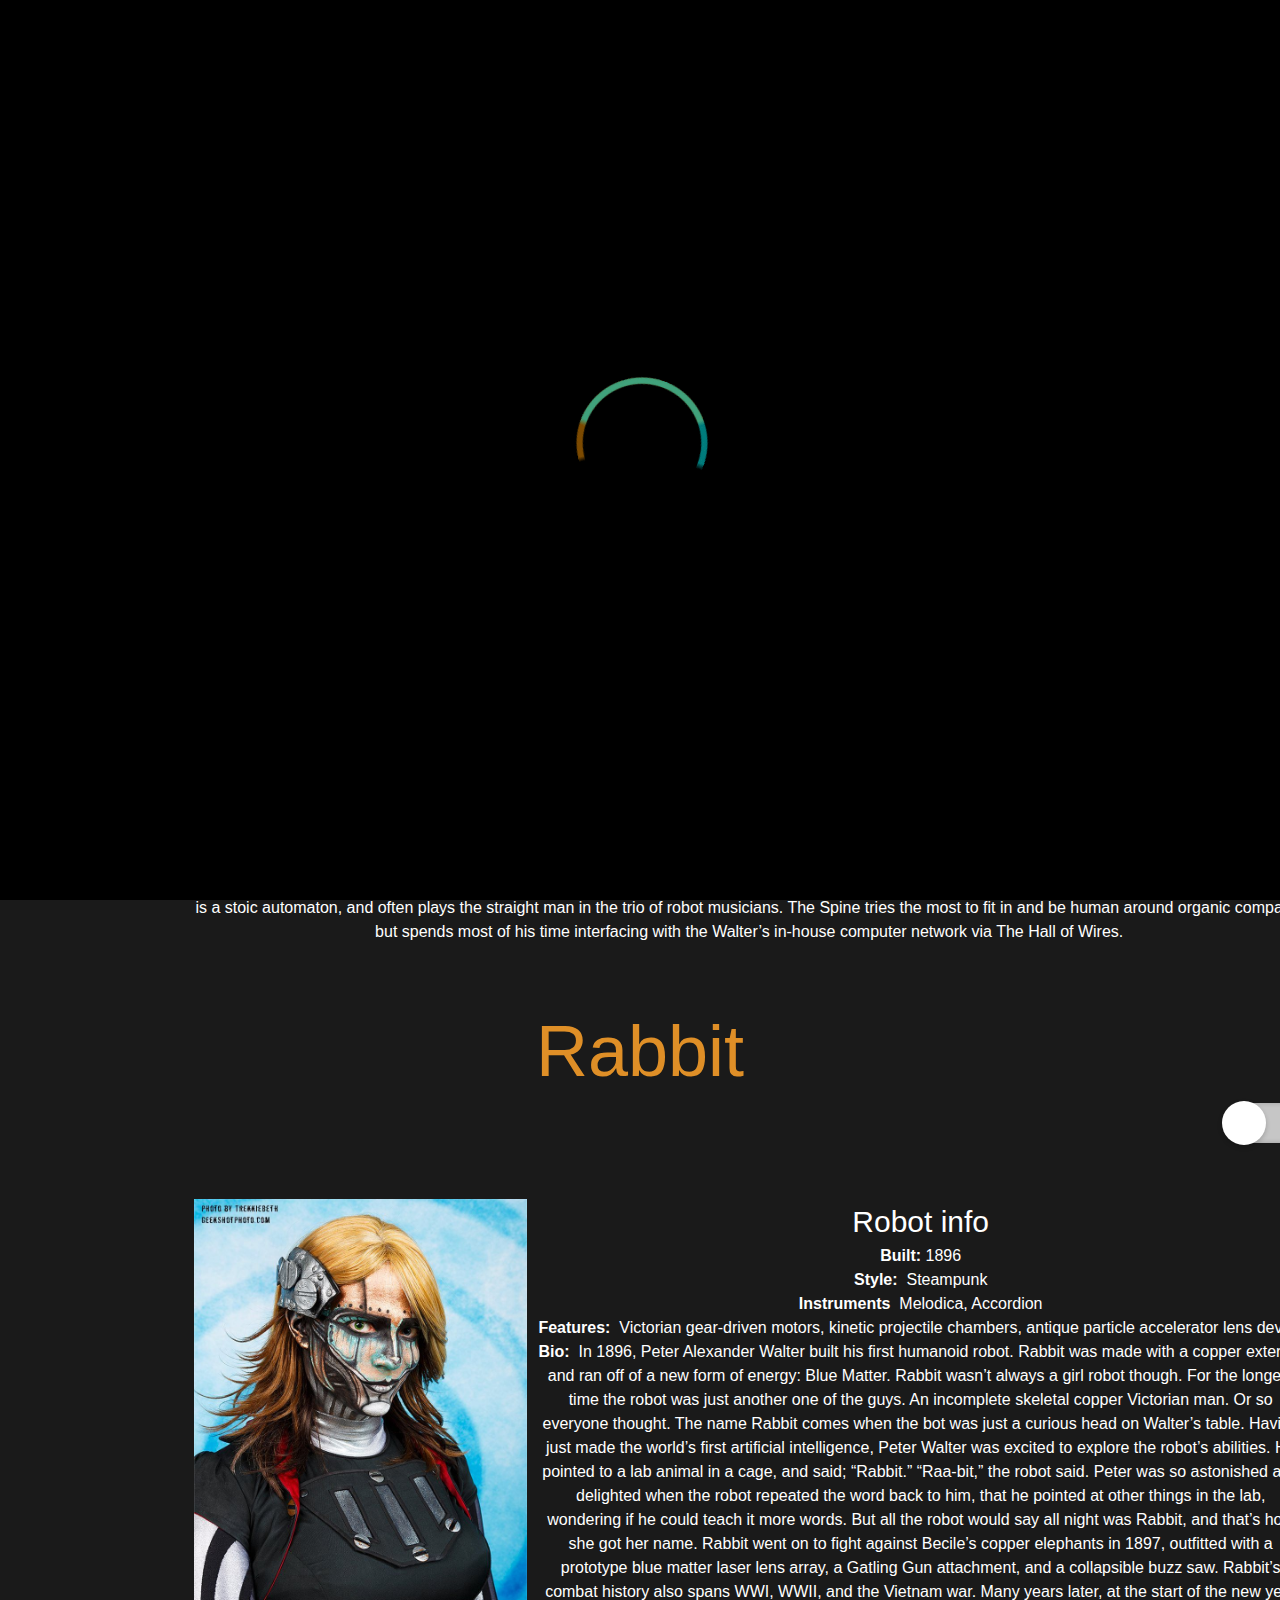
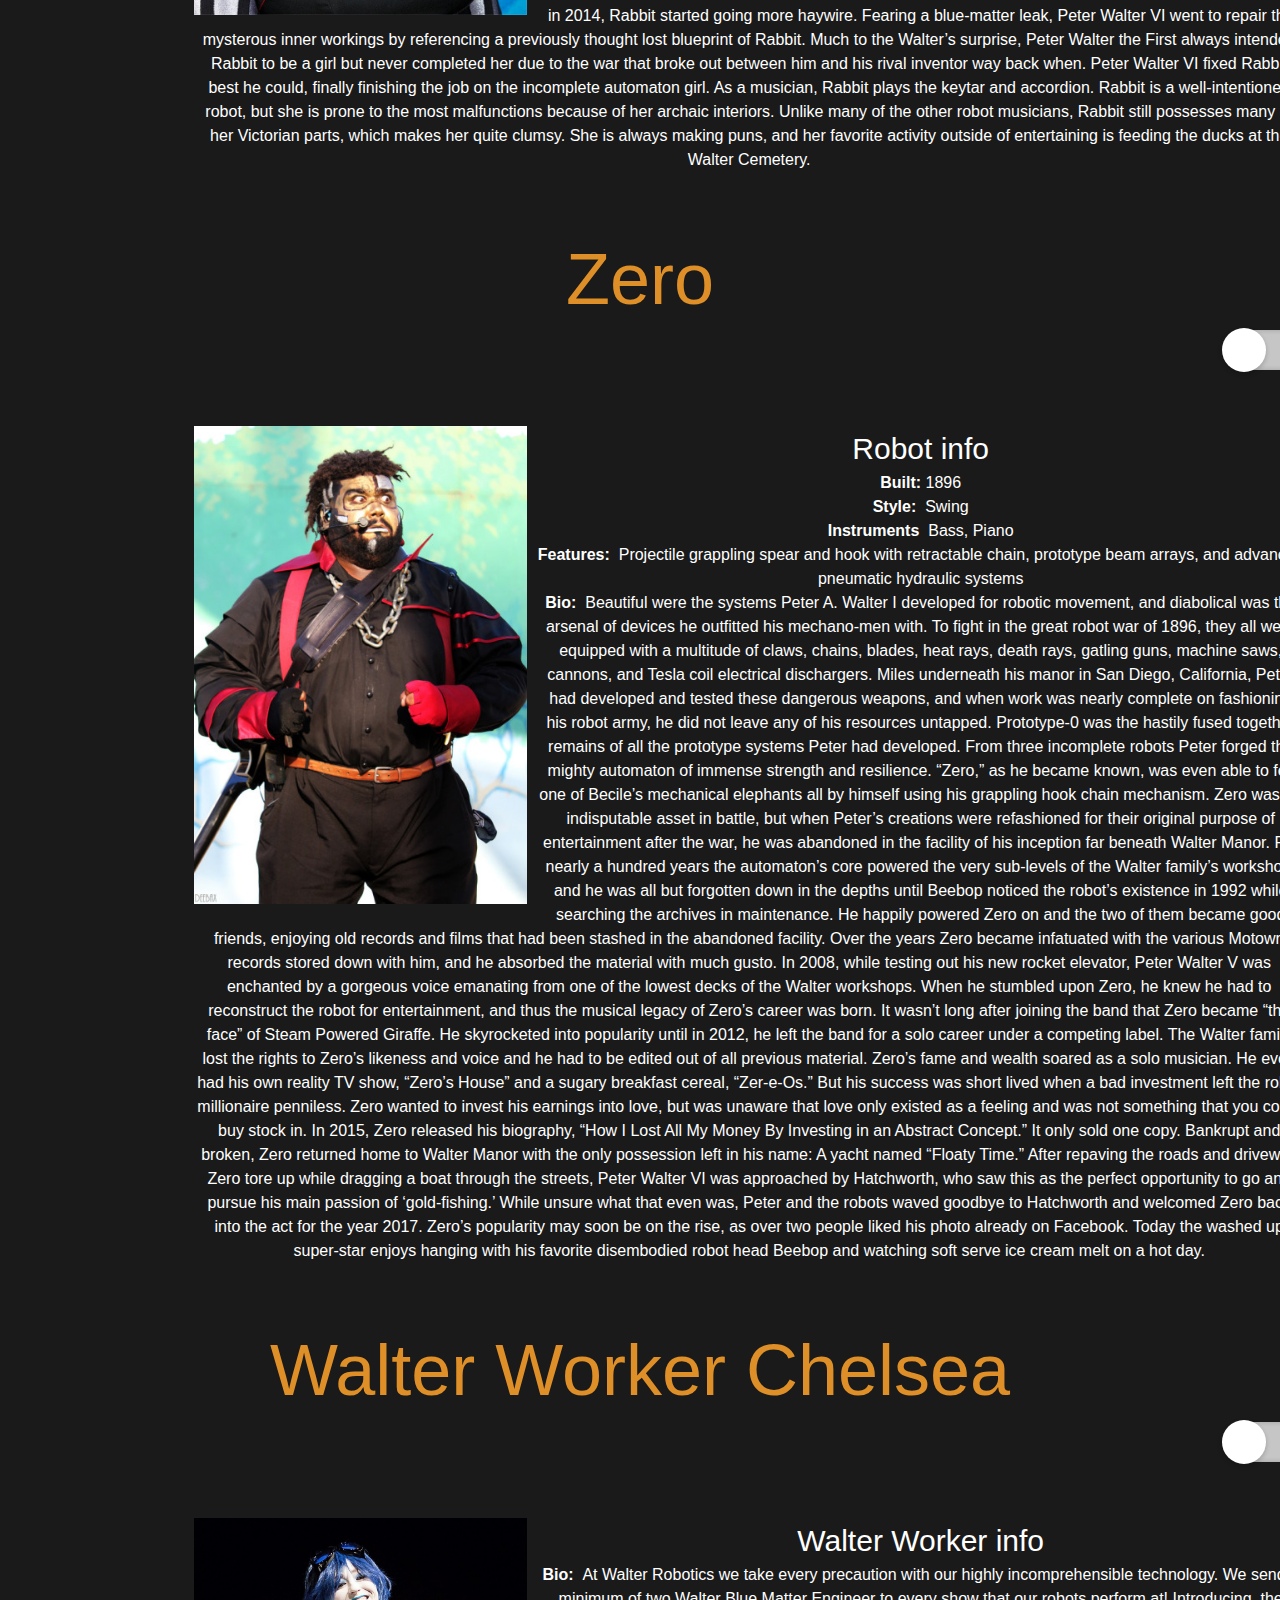
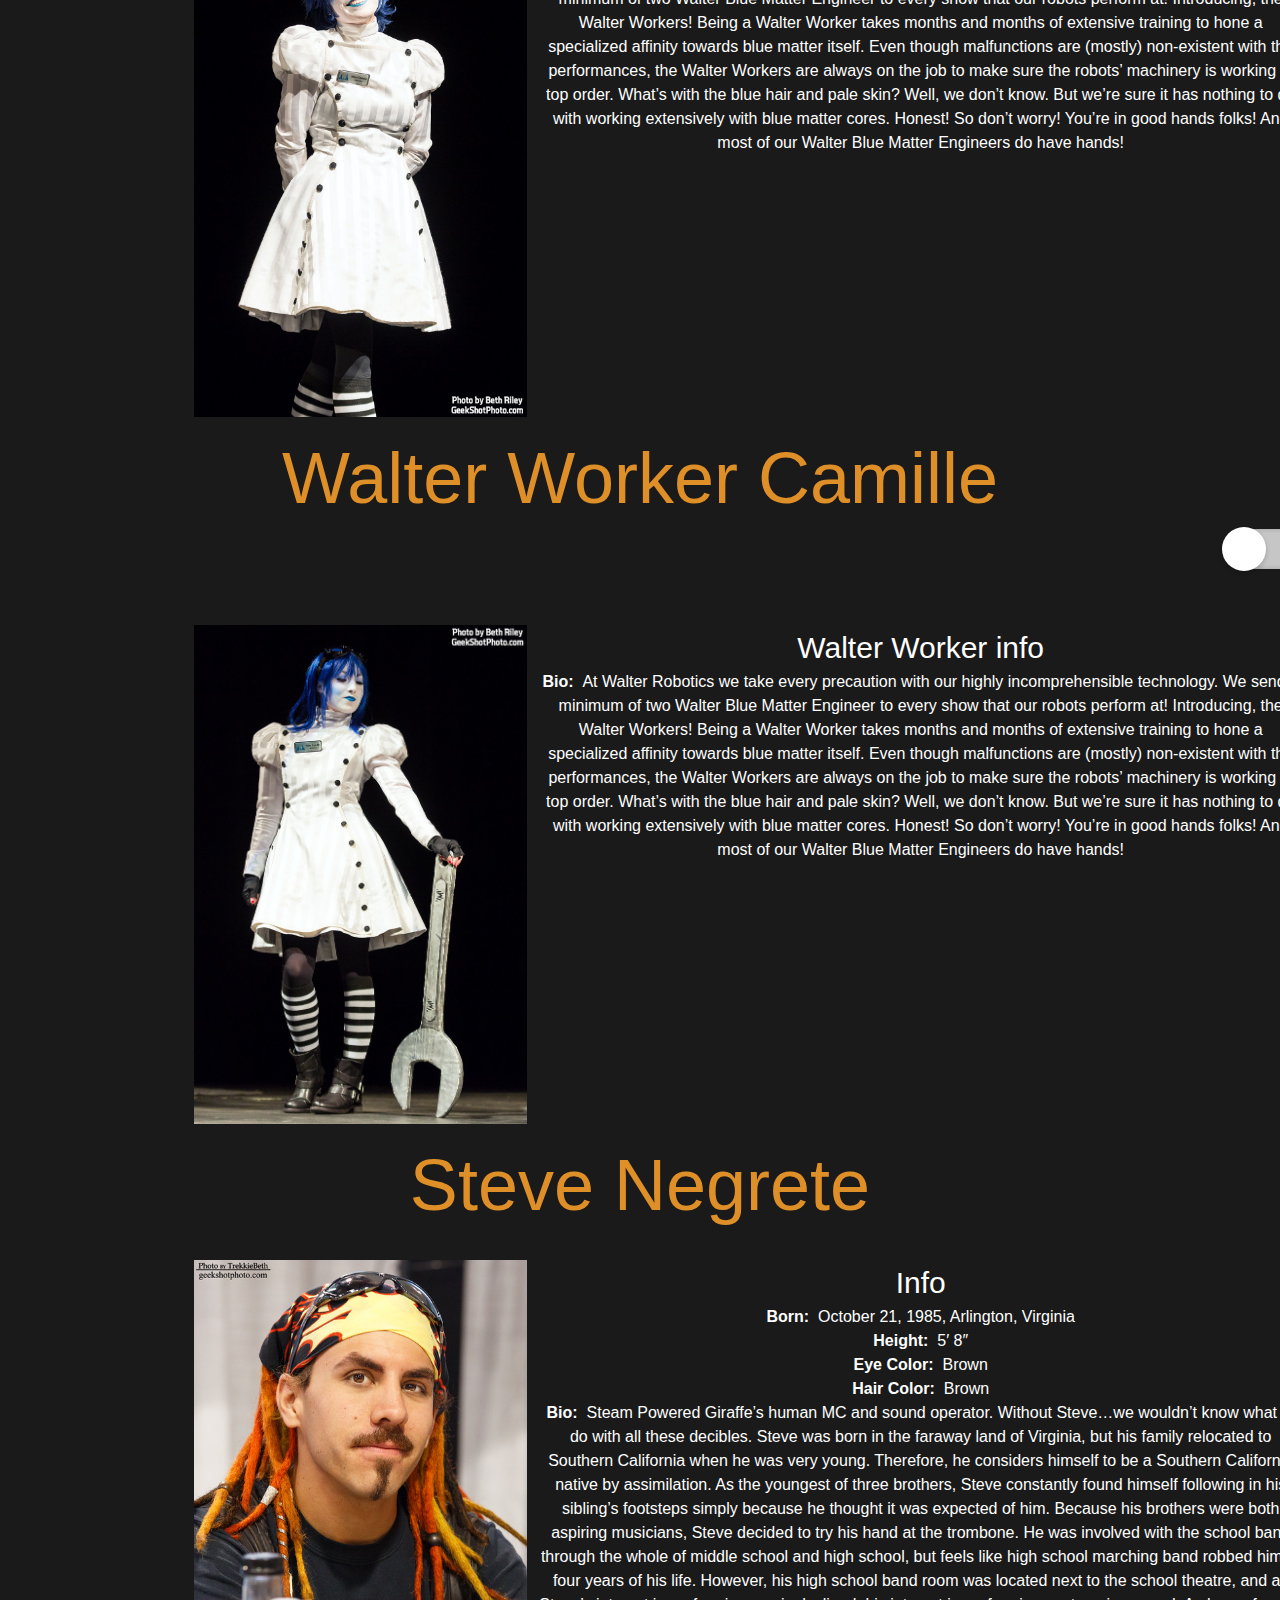
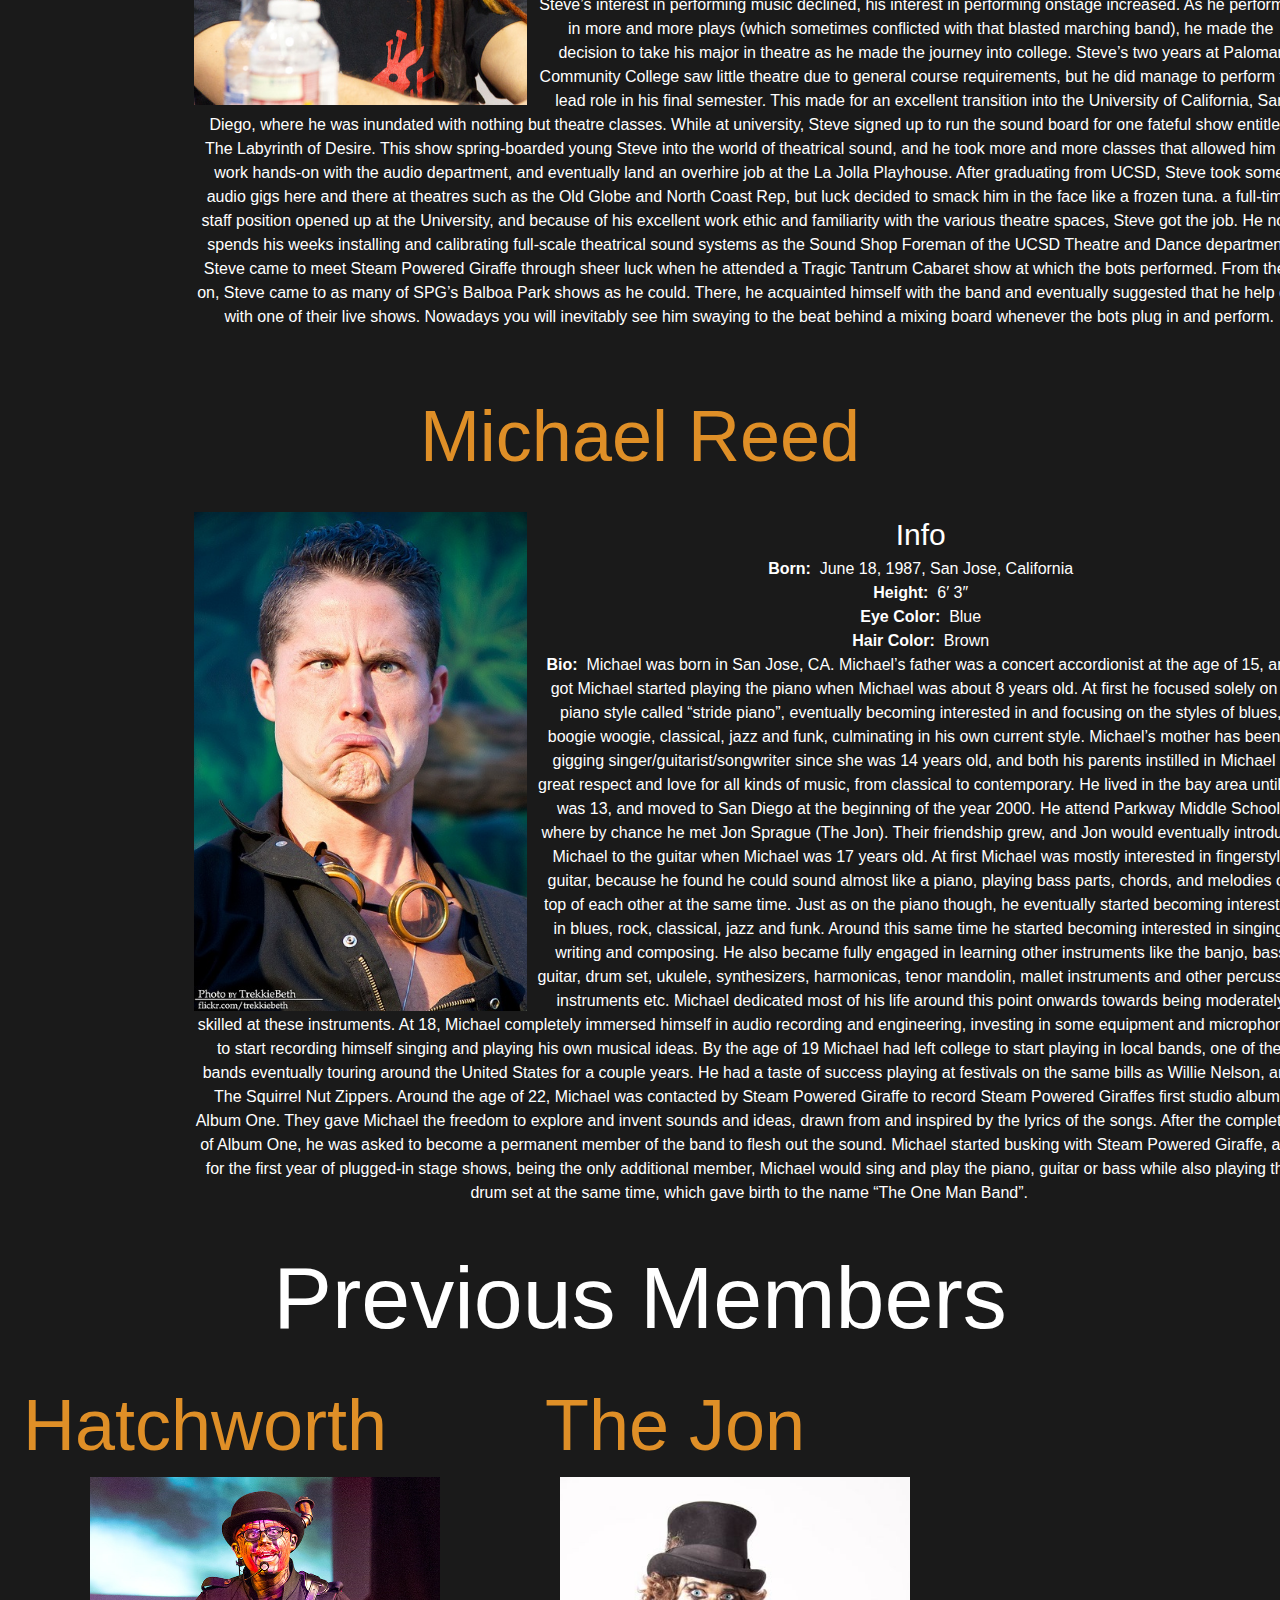
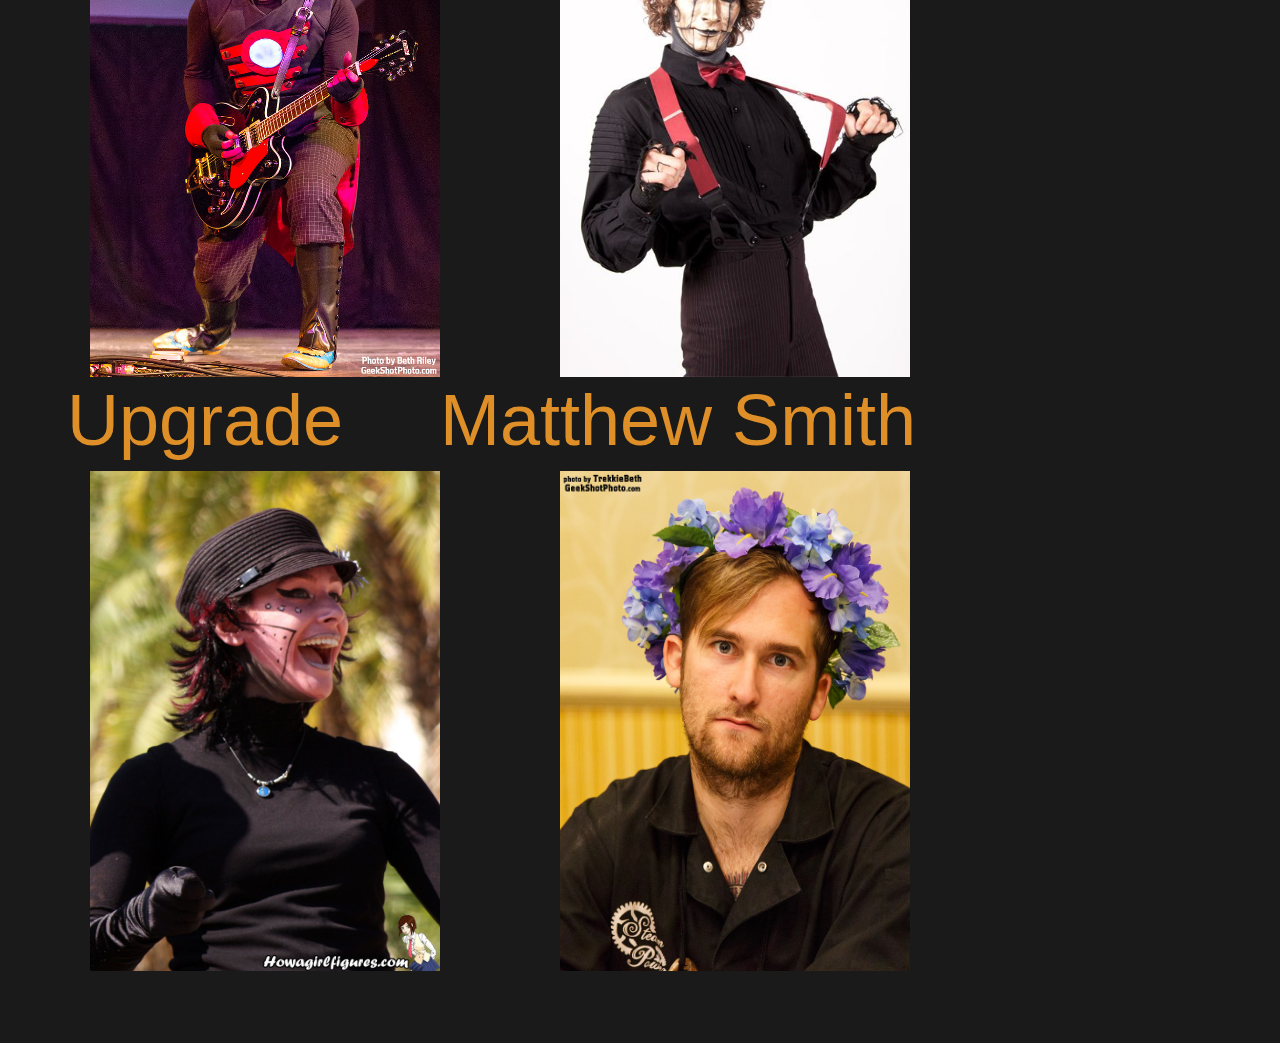
<file: band/index.html>
<!doctype html>
<html lang="en">
  <head>
    <title>Band members</title>
    <link rel="shortcut icon" type="image/png" href="../titlelogo.png">

    <!-- Required meta tags -->
    <meta charset="utf-8">
    <meta name="viewport" content="width=device-width, initial-scale=1, shrink-to-fit=no">
    <meta name="description" content="Steam Powered Giraffe (SPG) is an American steampunk musical comedy project formed in San Diego in 2008, self-described as a musical act that combines robot pantomime, puppetry, ballet, comedy, projections, and music.">
    <meta name="keywords" content="SPG,Steam Powered Giraffe,STEAM POWERED GIRAFFE,STEAM,STEAM PUNK, steam,steam punk,robot,ROBOT,spg">

    <!-- Bootstrap CSS -->
    <link rel="stylesheet" href="https://stackpath.bootstrapcdn.com/bootstrap/4.3.1/css/bootstrap.min.css" integrity="sha384-ggOyR0iXCbMQv3Xipma34MD+dH/1fQ784/j6cY/iJTQUOhcWr7x9JvoRxT2MZw1T" crossorigin="anonymous">
    <link rel="stylesheet" href="../main/style.css">
    <link rel="stylesheet" href="../album/style.css">
    <link rel="stylesheet" href="style.css">
  </head>
  <body class="albumbg text-white">
        <div class="loader">
                <img src="../giphy.gif" alt="Loading...">
        </div>
        <div>
                <nav class="navbar navbar-expand-sm navbar-dark navcolor">
                    <a class="navbar-brand nav-text" href="../main/index.html"> <img src="../titlelogo.png" alt="SPG logo" id="navlogo"> Steam Powered Giraffe</a>
                    <button class="navbar-toggler d-lg-none" type="button" data-toggle="collapse" data-target="#collapsibleNavId" aria-controls="collapsibleNavId"
                        aria-expanded="false" aria-label="Toggle navigation">
                        <span class="navbar-toggler-icon"></span>
                    </button>
                    <div class="collapse navbar-collapse" id="collapsibleNavId">
                        <ul class="navbar-nav ml-auto mt-2 mt-lg-0" id="nav-text">
                            
                            <li class="nav-item active">
                                <a class="nav-link" href="../band/index.html">Band members <span class="sr-only">(surrnet)</span> </a>
                            </li>
                            <li class="nav-item">
                                    <a class="nav-link" href="../albumone/index.html">Albums</a>
                            </li>
                            <li class="nav-item">
                                <a class="nav-link" href="../swh/index.html">SteamWorld Heist</a>
                            </li>
                            <li class="nav-item">
                                <a class="nav-link" href="../comic/index.html">Comic</a>
                            </li>
                            <li class="nav-item">
                                <a class="nav-link" href="../covers/index.html">Covers</a>
                            </li>    
                            
                        </ul>
                        
                    </div>
                </nav>
            
            
        </div>

        <br>
        <h1 class="display-2 m">Current line-up</h1>

    <!-- The Spine -->
        <br>
    <h1 class="display-3 m spg-h1">The Spine</h1>
    <div class="center container">
        <input type="checkbox" class="call j">
        
        <br><br><br><br>
        <p class="c"><img src="ll.png" alt="spine" class="l"><span class="r">Performer info</span><br><span class="o"><b>David Michael Bennet</b></span><br> <span><b>Born: &nbsp;</b>October 7, 1986, San Diego, California</span><br><span><b>Height: &nbsp;</b>6′ 3″</span><br><span><b>Eye Color: &nbsp;</b>Hazel</span><br><span><b>Hair Color: &nbsp;</b>Black (Naturally Dirty Blonde)</span><br><span><b>Bio: &nbsp;</b>David Bennett was born the eldest brother to his identical twin, Isabella Bennett (AKA Rabbit). He is exactly one minute older than his sister and has no other siblings. David’s childhood gave him enough room to let his creative juices flow and develop. Drawing, plastic model building, computer programming, and taking technology apart and putting it back together again were all staples of his childhood.

            In high school he worked towards his A+ Certification in computers and looked towards becoming an IT Technician. A divorce between his parents turned David’s life upside down during his Junior year, at which point he joined the drama department, started to learn how to play guitar, and made new friends.
            
            David graduated high school with honors and some school plays under his belt. He immediately got a job working as a Data Entry personnel at his father’s work and started going to Grossmont College. David auditioned for productions at the college and began to take a multitude of general education classes and Theatre Arts classes. David’s job as a Data Entry personnel changed to that of an IT Technician, Graphic Designer, and Print Operator once his and his sister’s already developed art & technological skills became realized by the company.
            
            David met his future mime instructor Jerry Hager for the first time when he took his Beginning Acting class in college. David knew of Jerry’s “miming” down at Seaport Village and even visited his professor a few times while he was performing. It wasn’t until his sister Isabella took Jerry’s mime class, and recommend that he take it with her again the following year, that David was introduced to the beauty of the art of mime and movement.
            
            Steam Powered Giraffe started during his college years with his sister and some other friends who were interested at the time. He wanted to incorporate playing music into the robot act almost immediately in conceptual stages.
            
            David is currently performing and working with Steam Powered Giraffe full-time.
            He manages the band’s show contracts, store, and merchandise shipping with fellow band member Chelsea Penyak, and handles the accounting and finances as well.
            He also provides his voice and instrumental abilities to the band’s albums and he serves as the band’s recording engineer, mixing all of the final mixes for their albums.</span><br></p>
        <p class="content"><img src="CQKrdw3UcAAVSLi.jpg" alt="spine2" class="l"><span class="r">Robot info</span><br> <span><b>Built:&nbsp;</b>1896</span><br> <span><b>Style: &nbsp;</b>Futurism</span><span><br> <b>Instruments &nbsp;</b>Guitar, Bass, Keys, Mandolin</span><br> <span><b>Features: &nbsp;</b>Titanium alloy spinal column, blue matter ray projector arrays, tesla coil high voltage discharger</span> <br> <span><b>Bio: &nbsp;</b>The Spine, like his fellow Steam Powered Giraffe band members, was created in 1896 by an inventor named Peter A. Walter, to be featured at the Cavalcadium’s scientific convention.

            The Spine was originally created with a spinal column made up of smokestacks similar to a locomotive, thus he was appropriately named The Spine. In 1955, the US government invested millions of dollars into upgrading The Spine. Therein he received a brand new titanium alloy spine, and a multitude of highly classified weapons.
            
            Along with his weapon upgrade, The Spine received new adaptive programming. Instead of being an old fashioned automaton, The Spine was reprogrammed and redesigned to more closely represent a human. This way, he could serve Uncle Sam by performing special ops missions as their number one ‘guy’, without any human lives being put in danger.
            
            The upgrades were a success technically speaking; however, they weren’t put to good use in Vietnam, where guerrilla warfare overpowered all of Walter’s robots- including The Spine.
            
            Despite a history of war, The Spine does not like violence, even in the service of his country. He, along with the rest of the Walter automatons have downloaded a vow of peace since Vietnam, and will not use their weapons.
            
            As a musician, The Spine plays the acoustic guitar, the bass, keys, and the mandolin.
            
            The Spine is a stoic automaton, and often plays the straight man in the trio of robot musicians. The Spine tries the most to fit in and be human around organic company, but spends most of his time interfacing with the Walter’s in-house computer network via The Hall of Wires.</span></p>
    </div>


    <!-- Rabbit -->
    <br><br>
    <h1 class="display-3 m spg-h1">Rabbit</h1>
    <div class="center container">
        <input type="checkbox" class="call j">
        
        <br><br><br><br>
        <p class="c"><img src="Bunny_1.jpg" alt="rabbit" class="l"><span class="r">Performer info</span><br><span class="o"><b>Isabella “Bunny” Bennett</b></span><br> <span><b>Born: &nbsp;</b>October 7, 1986, San Diego, California</span><br><span><b>Height: &nbsp;</b>6′ 1″</span><br><span><b>Eye Color: &nbsp;</b>Hazel</span><br><span><b>Hair Color: &nbsp;</b>Dirty Blonde</span><br><span><b>Bio: &nbsp;</b>Isabella “Bunny” Bennett is the transgender identical twin of David Bennett. She is a mime, actor, graphic designer, and illustrator.

            Her interests include movies, monsters, dinosaurs, art, and theatrical makeup.
            
            Her artistic inspirations include Dali, Burne Hogarth, and Leonardo DaVinci.
            
            When Bunny was a child she would draw continuously, and wanted to be a cartoonist when she grew up.
            
            Always highly imaginative along with her brother, she would come up with quirky stories and characters and express them through drawings and little comic books she would make.
            
            In high school she joined the drama department after seeing her brother in a play, and graduated with honors.
            From high school she attended the Art Institute of California, majoring in Game Art and Design, but as the first year curriculum went on, she dropped out, foreseeing a stale career of drawing muscular men and rendering football players. She wasn’t convinced it would be a job where her imagination could wander and freely thrive.
            
            She once again dabbled in acting, but this time at Grossmont Community College, where she took Jerry Hager’s mime class along with Jon Sprague and Erin Burke. She urged her brother to take it with her the following year, and having found enjoyment doing pantomime, the four of them took it a third year as well, spawning the Steam Powered Giraffe act.
            
            Today, when not being a robot, Bunny illustrates in her free time and works on other creative endevors.
            
            </span><br></p>
        <p class="content"><img src="7e95f8fbfa1b85d8872eff3359a6612a.jpg" alt="rabbit2" class="l"><span class="r">Robot info</span><br> <span><b>Built:&nbsp;</b>1896</span><br> <span><b>Style: &nbsp;</b>Steampunk</span><span><br> <b>Instruments &nbsp;</b>Melodica, Accordion</span><br> <span><b>Features: &nbsp;</b>Victorian gear-driven motors, kinetic projectile chambers, antique particle accelerator lens device</span> <br> <span><b>Bio: &nbsp;</b>In 1896, Peter Alexander Walter built his first humanoid robot. Rabbit was made with a copper exterior, and ran off of a new form of energy: Blue Matter.

            Rabbit wasn’t always a girl robot though. For the longest time the robot was just another one of the guys. An incomplete skeletal copper Victorian man. Or so everyone thought.
            
            The name Rabbit comes when the bot was just a curious head on Walter’s table. Having just made the world’s first artificial intelligence, Peter Walter was excited to explore the robot’s abilities. He pointed to a lab animal in a cage, and said; “Rabbit.”
            
            “Raa-bit,” the robot said.
            
            Peter was so astonished and delighted when the robot repeated the word back to him, that he pointed at other things in the lab, wondering if he could teach it more words. But all the robot would say all night was Rabbit, and that’s how she got her name.
            
            Rabbit went on to fight against Becile’s copper elephants in 1897, outfitted with a prototype blue matter laser lens array, a Gatling Gun attachment, and a collapsible buzz saw. Rabbit’s combat history also spans WWI, WWII, and the Vietnam war.
            
            Many years later, at the start of the new year in 2014, Rabbit started going more haywire. Fearing a blue-matter leak, Peter Walter VI went to repair the mysterous inner workings by referencing a previously thought lost blueprint of Rabbit.
            
            Much to the Walter’s surprise, Peter Walter the First always intended Rabbit to be a girl but never completed her due to the war that broke out between him and his rival inventor way back when.
            
            Peter Walter VI fixed Rabbit best he could, finally finishing the job on the incomplete automaton girl.
            
            As a musician, Rabbit plays the keytar and accordion.
            
            Rabbit is a well-intentioned robot, but she is prone to the most malfunctions because of her archaic interiors. Unlike many of the other robot musicians, Rabbit still possesses many of her Victorian parts, which makes her quite clumsy. She is always making puns, and her favorite activity outside of entertaining is feeding the ducks at the Walter Cemetery.</span></p>
    </div>


        <!-- Zero -->
        <br><br>
    <h1 class="display-3 m spg-h1">Zero</h1>
    <div class="center container">
        <input type="checkbox" class="call j">
        
        <br><br><br><br>
        <p class="c"><img src="DCX6Yo3UIAAvm7R.jpg" alt="zero" class="l"><span class="r">Performer info</span><br><span class="o"><b>Bryan D. Barbarin</b></span><br> <span><b>Born: &nbsp;</b>June 15, 1987, San Diego, California</span><br><span><b>Height: &nbsp;</b>5′ 10″</span><br><span><b>Eye Color: &nbsp;</b>Brown</span><br><span><b>Hair Color: &nbsp;</b>Black</span><br><span><b>Bio: &nbsp;</b>Bryan Barbarin is the youngest and loudest of 5 siblings. At a young age he found his heart on the stage, (Don’t worry the heart was fine once he brushed it off) and since then he has dedicated his life to the performing arts…kind of.

            After solidifying his love for the theatre in high school, Bryan moved on to Grossmont College where he met the Bennetts. Not only did they perform in several shows together, as well as start their own improv group together, they also all took mime from the famous Jerry Hager. After watching the Bennetts brilliantly display their abilities in class Bryan decided that maybe he should go another route. He started working professionally for many of the theaters around San Diego including; Lamb’s Players Theatre, Cygnet, San Diego Rep, National Comedy Theatre, SDMT, and New Village Arts.     
            
            After achieving moderate success and creating many lifelong friend/family in the SD theatre Community, Bryan moved on to play with The Routine. The Routine is a brotherhood of musicians formed from the ashes to radiate a fire of funk and soul that will spread love across this earth. This sparked up his love for performing music so when he got an opportunity to reunite with Bennetts in that capacity, he couldn’t turn it down. He couldn’t be happier to be part of the SPG family!</span><br></p>
        <p class="content"><img src="tumblr_oqhu570nZs1qc4lg9o2_400.jpg" alt="zero2" class="l"><span class="r">Robot info</span><br> <span><b>Built:&nbsp;</b>1896</span><br> <span><b>Style: &nbsp;</b>Swing</span><span><br> <b>Instruments &nbsp;</b>Bass, Piano</span><br> <span><b>Features: &nbsp;</b>Projectile grappling spear and hook with retractable chain, prototype beam arrays, and advanced pneumatic hydraulic systems</span> <br> <span><b>Bio: &nbsp;</b>Beautiful were the systems Peter A. Walter I developed for robotic movement, and diabolical was the arsenal of devices he outfitted his mechano-men with. To fight in the great robot war of 1896, they all were equipped with a multitude of claws, chains, blades, heat rays, death rays, gatling guns, machine saws, cannons, and Tesla coil electrical dischargers.

            Miles underneath his manor in San Diego, California, Peter had developed and tested these dangerous weapons, and when work was nearly complete on fashioning his robot army, he did not leave any of his resources untapped.
            
            Prototype-0 was the hastily fused together remains of all the prototype systems Peter had developed. From three incomplete robots Peter forged the mighty automaton of immense strength and resilience. “Zero,” as he became known, was even able to fell one of Becile’s mechanical elephants all by himself using his grappling hook chain mechanism.
            
            Zero was an indisputable asset in battle, but when Peter’s creations were refashioned for their original purpose of entertainment after the war, he was abandoned in the facility of his inception far beneath Walter Manor.
            
            For nearly a hundred years the automaton’s core powered the very sub-levels of the Walter family’s workshop, and he was all but forgotten down in the depths until Beebop noticed the robot’s existence in 1992 while searching the archives in maintenance. He happily powered Zero on and the two of them became good friends, enjoying old records and films that had been stashed in the abandoned facility.
            
            Over the years Zero became infatuated with the various Motown records stored down with him, and he absorbed the material with much gusto.
            
            In 2008, while testing out his new rocket elevator, Peter Walter V was enchanted by a gorgeous voice emanating from one of the lowest decks of the Walter workshops. When he stumbled upon Zero, he knew he had to reconstruct the robot for entertainment, and thus the musical legacy of Zero’s career was born.
            
            It wasn’t long after joining the band that Zero became “the face” of Steam Powered Giraffe. He skyrocketed into popularity until in 2012, he left the band for a solo career under a competing label. The Walter family lost the rights to Zero’s likeness and voice and he had to be edited out of all previous material.
            
            Zero’s fame and wealth soared as a solo musician. He even had his own reality TV show, “Zero’s House” and a sugary breakfast cereal, “Zer-e-Os.” But his success was short lived when a bad investment left the robot millionaire penniless. Zero wanted to invest his earnings into love, but was unaware that love only existed as a feeling and was not something that you could buy stock in.
            
            In 2015, Zero released his biography, “How I Lost All My Money By Investing in an Abstract Concept.” It only sold one copy.
            
            Bankrupt and broken, Zero returned home to Walter Manor with the only possession left in his name: A yacht named “Floaty Time.” After repaving the roads and driveway Zero tore up while dragging a boat through the streets, Peter Walter VI was approached by Hatchworth, who saw this as the perfect opportunity to go and pursue his main passion of ‘gold-fishing.’
            
            While unsure what that even was, Peter and the robots waved goodbye to Hatchworth and welcomed Zero back into the act for the year 2017.
            
            Zero’s popularity may soon be on the rise, as over two people liked his photo already on Facebook. Today the washed up super-star enjoys hanging with his favorite disembodied robot head Beebop and watching soft serve ice cream melt on a hot day.</span></p>
    </div>


        <!-- Walter Worker Chelsea -->
        <br><br>
    <h1 class="display-3 m spg-h1">Walter Worker Chelsea</h1>
    <div class="center container">
        <input type="checkbox" class="call j">
        
        <br><br><br><br>
        <p class="c"><img src="DzU5rrGWoAAeqLw.jpg" alt="chelsea" class="l"><span class="r">Performer info</span><br><span class="o"><b>Chelsea Penyak</b></span><br> <span><b>Born: &nbsp;</b>May 27, 1989, San Diego, California</span><br><span><b>Height: &nbsp;</b>5′ 5″</span><br><span><b>Eye Color: &nbsp;</b>Blue/Gray</span><br><span><b>Hair Color: &nbsp;</b>Dark Blonde</span><br><span><b>Bio: &nbsp;</b>Chelsea Penyak, a San Diego native, made her first stage appearance as a student of City Ballet of San Diego at the age of 7. She continued her training with City Ballet of San Diego under the direction of Steven and Elizabeth Wistrich (formerly of the Stuttgart Ballet). She trained and performed in ballet for 13 years, appearing in professional productions including Don Quixote, The Nutcracker , and George Balanchine’s Stars and Stripes.

 
            Upon retiring from professional dance, Chelsea went on to serve as City Ballet of San Diego’s ticket sales manager and patron services manager for 5 years. She still works closely with the local ballet company as one of their live performance/promotional photographers, a title she’s held since 2007.
            Chelsea joined Steam Powered Giraffe in March 2014, and continues to work with the band today, as a merchandise associate and performer.
            Together with her sister Camille, who joined Steam Powered Giraffe as a Walter Worker in September 2014, she made her debut in choreography, staging a ballet section for the band’s live shows in 2015.
            With previous experience on stage and in patron services, and combined with her love of travel, she has greatly enjoyed working with San Diego’s robot band!</span><br></p>
        <p class="content"><img src="274cc62df6fd74338904e540dbaa5b83.jpg" alt="chelsea2" class="l"><span class="r">Walter Worker info</span><br><span><b>Bio: &nbsp;</b>At Walter Robotics we take every precaution with our highly incomprehensible technology. We send a minimum of two Walter Blue Matter Engineer to every show that our robots perform at!

            Introducing, the Walter Workers!
            
            Being a Walter Worker takes months and months of extensive training to hone a specialized affinity towards blue matter itself. Even though malfunctions are (mostly) non-existent with the performances, the Walter Workers are always on the job to make sure the robots’ machinery is working in top order.
            
            What’s with the blue hair and pale skin? Well, we don’t know. But we’re sure it has nothing to do with working extensively with blue matter cores. Honest!
            
            So don’t worry! You’re in good hands folks! And most of our Walter Blue Matter Engineers do have hands!</span></p>
    </div>

        <!-- Walter Worker Camille -->
        <br><br><br><br><br><br><br><br><br><br><br>
    <h1 class="display-3 m spg-h1">Walter Worker Camille</h1>
    <div class="center container">
        <input type="checkbox" class="call j">
        
        <br><br><br><br>
        <p class="c"><img src="tumblr_ppjozkUIUf1sozuzx_540.jpg" alt="camille" class="l"><span class="r">Performer info</span><br><span class="o"><b>Camille Penyak</b></span><br> <span><b>Born: &nbsp;</b>March 5, 1652, Somewhere, Someplace</span><br><span><b>Height: &nbsp;</b>5′ 5″</span><br><span><b>Eye Color: &nbsp;</b>Eye ball white</span><br><span><b>Hair Color: &nbsp;</b>Hair colored</span><br><span><b>Bio: &nbsp;</b>Camille Penyak, born and raised in San Diego California, gained a love of the performing arts at the age of 5. Inspired by her big sister Chelsea, she tried on a pair of ballet shoes and never looked back. At City Ballet of San Diego, under the direction of Steven and Elizabeth Wistrich (formerly of the Stuttgart Ballet), she trained for almost 14 years. Along with her resident instructors, Camille also had the opportunity to train with star guest artists such as Gelsey Kirkland, David Howard, Fernando Bujones, Alonzo King, and Susan Jaffe. During her time as a student, she went on to join the professional company as a trainee (2007-2010) and an apprentice (2010-2011). With extensive stage experience from a very young age, Camille never felt more at home than when she was performing for an audience or just rehearsing in a studio. During her time in the professional company she appeared in productions such as Swan Lake, Giselle, Don Quixote, The Nutcracker, and Peter Pan. She also worked with Sandra Jennings of the Balanchine Trust in preparation for demi-soloist and corps roles in the production of George Balanchine’s Walpurgisnacht Ballet, a highlight of her performing career.

            While slowly easing out of performing professionally, Camille remained at City Ballet of San Diego working as an administrative assistant and the company’s social media manager for two years. Camille joined Steam Powered Giraffe as a Walter Worker in September 2014, getting the opportunity to perform onstage with her sister for the first time in many years. Along with her duties as a merchandise associate and stage performer, she has also collaborated with Chelsea to choreograph ballet pieces to live performances of Turn Back the Clock in 2015 and Hold Me in 2016. In her time away from the band, she works in another scene she enjoys: a local independent bookstore. Still with Steam Powered Giraffe today, she feels lucky enough to continue to do what she loves and work in such a creative environment with very talented artists!</span><br></p>
        <p class="content"><img src="16079360088_ccbefaee75_b.jpg" alt="camille2" class="l"><span class="r">Walter Worker info</span><br><span><b>Bio: &nbsp;</b>At Walter Robotics we take every precaution with our highly incomprehensible technology. We send a minimum of two Walter Blue Matter Engineer to every show that our robots perform at!

            Introducing, the Walter Workers!
            
            Being a Walter Worker takes months and months of extensive training to hone a specialized affinity towards blue matter itself. Even though malfunctions are (mostly) non-existent with the performances, the Walter Workers are always on the job to make sure the robots’ machinery is working in top order.
            
            What’s with the blue hair and pale skin? Well, we don’t know. But we’re sure it has nothing to do with working extensively with blue matter cores. Honest!
            
            So don’t worry! You’re in good hands folks! And most of our Walter Blue Matter Engineers do have hands!</span></p>
    </div>


        <!-- Steve Negrete -->
        <br><br><br><br><br><br><br><br><br><br><br>
    <h1 class="display-3 m spg-h1">Steve Negrete</h1>
    <div class="center container">
        <br>
        
        <p class="content"><img src="Tumblr_mrkzbmpo421r69kkdo1_500.jpg" alt="steve" class="l"><span class="r">Info</span><br> <span><b>Born: &nbsp;</b>October 21, 1985, Arlington, Virginia</span><br><span><b>Height: &nbsp;</b>5′ 8″</span><br><span><b>Eye Color: &nbsp;</b>Brown</span><br><span><b>Hair Color: &nbsp;</b>Brown</span><br><span><b>Bio: &nbsp;</b>Steam Powered Giraffe’s human MC and sound operator. Without Steve…we wouldn’t know what to do with all these decibles.

            Steve was born in the faraway land of Virginia, but his family relocated to Southern California when he was very young.  Therefore, he considers himself to be a Southern California native by assimilation.  As the youngest of three brothers, Steve constantly found himself following in his sibling’s footsteps simply because he thought it was expected of him.  Because his brothers were both aspiring musicians, Steve decided to try his hand at the trombone.  He was involved with the school band through the whole of middle school and high school, but feels like high school marching band robbed him of four years of his life.
            
            However, his high school band room was located next to the school theatre, and as Steve’s interest in performing music declined, his interest in performing onstage increased.  As he performed in more and more plays (which sometimes conflicted with that blasted marching band), he made the decision to take his major in theatre as he made the journey into college.
            
            Steve’s two years at Palomar Community College saw little theatre due to general course requirements, but he did manage to perform the lead role in his final semester.  This made for an excellent transition into the University of California, San Diego, where he was inundated with nothing but theatre classes.  While at university, Steve signed up to run the sound board for one fateful show entitled The Labyrinth of Desire.  This show spring-boarded young Steve into the world of theatrical sound, and he took more and more classes that allowed him to work hands-on with the audio department, and eventually land an overhire job at the La Jolla Playhouse.
            
            After graduating from UCSD, Steve took some audio gigs here and there at theatres such as the Old Globe and North Coast Rep, but luck decided to smack him in the face like a frozen tuna.  a full-time staff position opened up at the University, and because of his excellent work ethic and familiarity with the various theatre spaces, Steve got the job.  He now spends his weeks installing and calibrating full-scale theatrical sound systems as the Sound Shop Foreman of the UCSD Theatre and Dance department.
            
            Steve came to meet Steam Powered Giraffe through sheer luck when he attended a Tragic Tantrum Cabaret show at which the bots performed.  From then on, Steve came to as many of SPG’s Balboa Park shows as he could.  There, he acquainted himself with the band and eventually suggested that he help out with one of their live shows.  Nowadays you will inevitably see him swaying to the beat behind a mixing board whenever the bots plug in and perform. </span></p>
    </div>

        <!-- Michael Reed -->
        <br><br>
    <h1 class="display-3 m spg-h1">Michael Reed</h1>
    <div class="center container">
        <br>
        
        <p class="content"><img src="tumblr_inline_mwfyy4nXUo1s9f33k.jpg" alt="michael" class="l"><span class="r">Info</span><br> <span><b>Born: &nbsp;</b>June 18, 1987, San Jose, California</span><br><span><b>Height: &nbsp;</b>6′ 3″</span><br><span><b>Eye Color: &nbsp;</b>Blue</span><br><span><b>Hair Color: &nbsp;</b>Brown</span><br><span><b>Bio: &nbsp;</b>Michael was born in San Jose, CA. Michael’s father was a concert accordionist at the age of 15, and got Michael started playing the piano when Michael was about 8 years old. At first he focused solely on a piano style called “stride piano”, eventually becoming interested in and focusing on the styles of blues, boogie woogie, classical, jazz and funk, culminating in his own current style. Michael’s mother has been a gigging singer/guitarist/songwriter since she was 14 years old, and both his parents instilled in Michael a great respect and love for all kinds of music, from classical to contemporary. He lived in the bay area until he was 13, and moved to San Diego at the beginning of the year 2000. He attend Parkway Middle School, where by chance he met Jon Sprague (The Jon). Their friendship grew, and Jon would eventually introduce Michael to the guitar when Michael was 17 years old.

            At first Michael was mostly interested in fingerstyle guitar, because he found he could sound almost like a piano, playing bass parts, chords, and melodies on top of each other at the same time. Just as on the piano though, he eventually started becoming interested in blues, rock, classical, jazz and funk. Around this same time he started becoming interested in singing, writing and composing. He also became fully engaged in learning other instruments like the banjo, bass guitar, drum set, ukulele, synthesizers, harmonicas, tenor mandolin, mallet instruments and other percussion instruments etc. Michael dedicated most of his life around this point onwards towards being moderately skilled at these instruments. At 18, Michael completely immersed himself in audio recording and engineering, investing in some equipment and microphones to start recording himself singing and playing his own musical ideas.
            
            By the age of 19 Michael had left college to start playing in local bands, one of the bands eventually touring around the United States for a couple years. He had a taste of success playing at festivals on the same bills as Willie Nelson, and The Squirrel Nut Zippers. Around the age of 22, Michael was contacted by Steam Powered Giraffe to record Steam Powered Giraffes first studio album, Album One. They gave Michael the freedom to explore and invent sounds and ideas, drawn from and inspired by the lyrics of the songs. After the completion of Album One, he was asked to become a permanent member of the band to flesh out the sound. Michael started busking with Steam Powered Giraffe, and for the first year of plugged-in stage shows, being the only additional member, Michael would sing and play the piano, guitar or bass while also playing the drum set at the same time, which gave birth to the name “The One Man Band”.</span></p>
    </div>

    <br>
    <h1 class="display-2 m">Previous Members</h1>
    <br>
    <div class="row">
        <div class="row ii">
            <div>
                <h1 class="display-3 m spg-h1">Hatchworth</h1>
                <img src="hatchworth.jpg" alt="hatchworth" class="imggg">
            </div>
            <div>
                <h1 class="display-3 m spg-h1">The Jon</h1>
                <img src="fbb41d7ef48b83fa45cc71b258896ba5.jpg" alt="jon" class="imggg">
            </div>
        </div>
        <div class="row ii">
            <div>
                <h1 class="display-3 m spg-h1">Upgrade</h1>
                <img src="d3b15580812f79acbaebdf513cececf9.jpg" alt="upgrade" class="imggg">
            </div>
            <div>
                <h1 class="display-3 m spg-h1">Matthew Smith</h1>
                <img src="matthew.jpg" alt="matthew" class="imggg">
            </div>
        </div>
    </div>
    <br><br><br>


        
      
    <!-- Optional JavaScript -->
    <!-- jQuery first, then Popper.js, then Bootstrap JS -->
    <script src="https://code.jquery.com/jquery-3.3.1.slim.min.js" integrity="sha384-q8i/X+965DzO0rT7abK41JStQIAqVgRVzpbzo5smXKp4YfRvH+8abtTE1Pi6jizo" crossorigin="anonymous"></script>
    <script src="https://cdnjs.cloudflare.com/ajax/libs/popper.js/1.14.7/umd/popper.min.js" integrity="sha384-UO2eT0CpHqdSJQ6hJty5KVphtPhzWj9WO1clHTMGa3JDZwrnQq4sF86dIHNDz0W1" crossorigin="anonymous"></script>
    <script src="https://stackpath.bootstrapcdn.com/bootstrap/4.3.1/js/bootstrap.min.js" integrity="sha384-JjSmVgyd0p3pXB1rRibZUAYoIIy6OrQ6VrjIEaFf/nJGzIxFDsf4x0xIM+B07jRM" crossorigin="anonymous"></script>
    <script>
        window.addEventListener("load", function () {
            const loader = document.querySelector(".loader");
            loader.className += " hidden";

        });
    </script>
  </body>
</html>
</file>
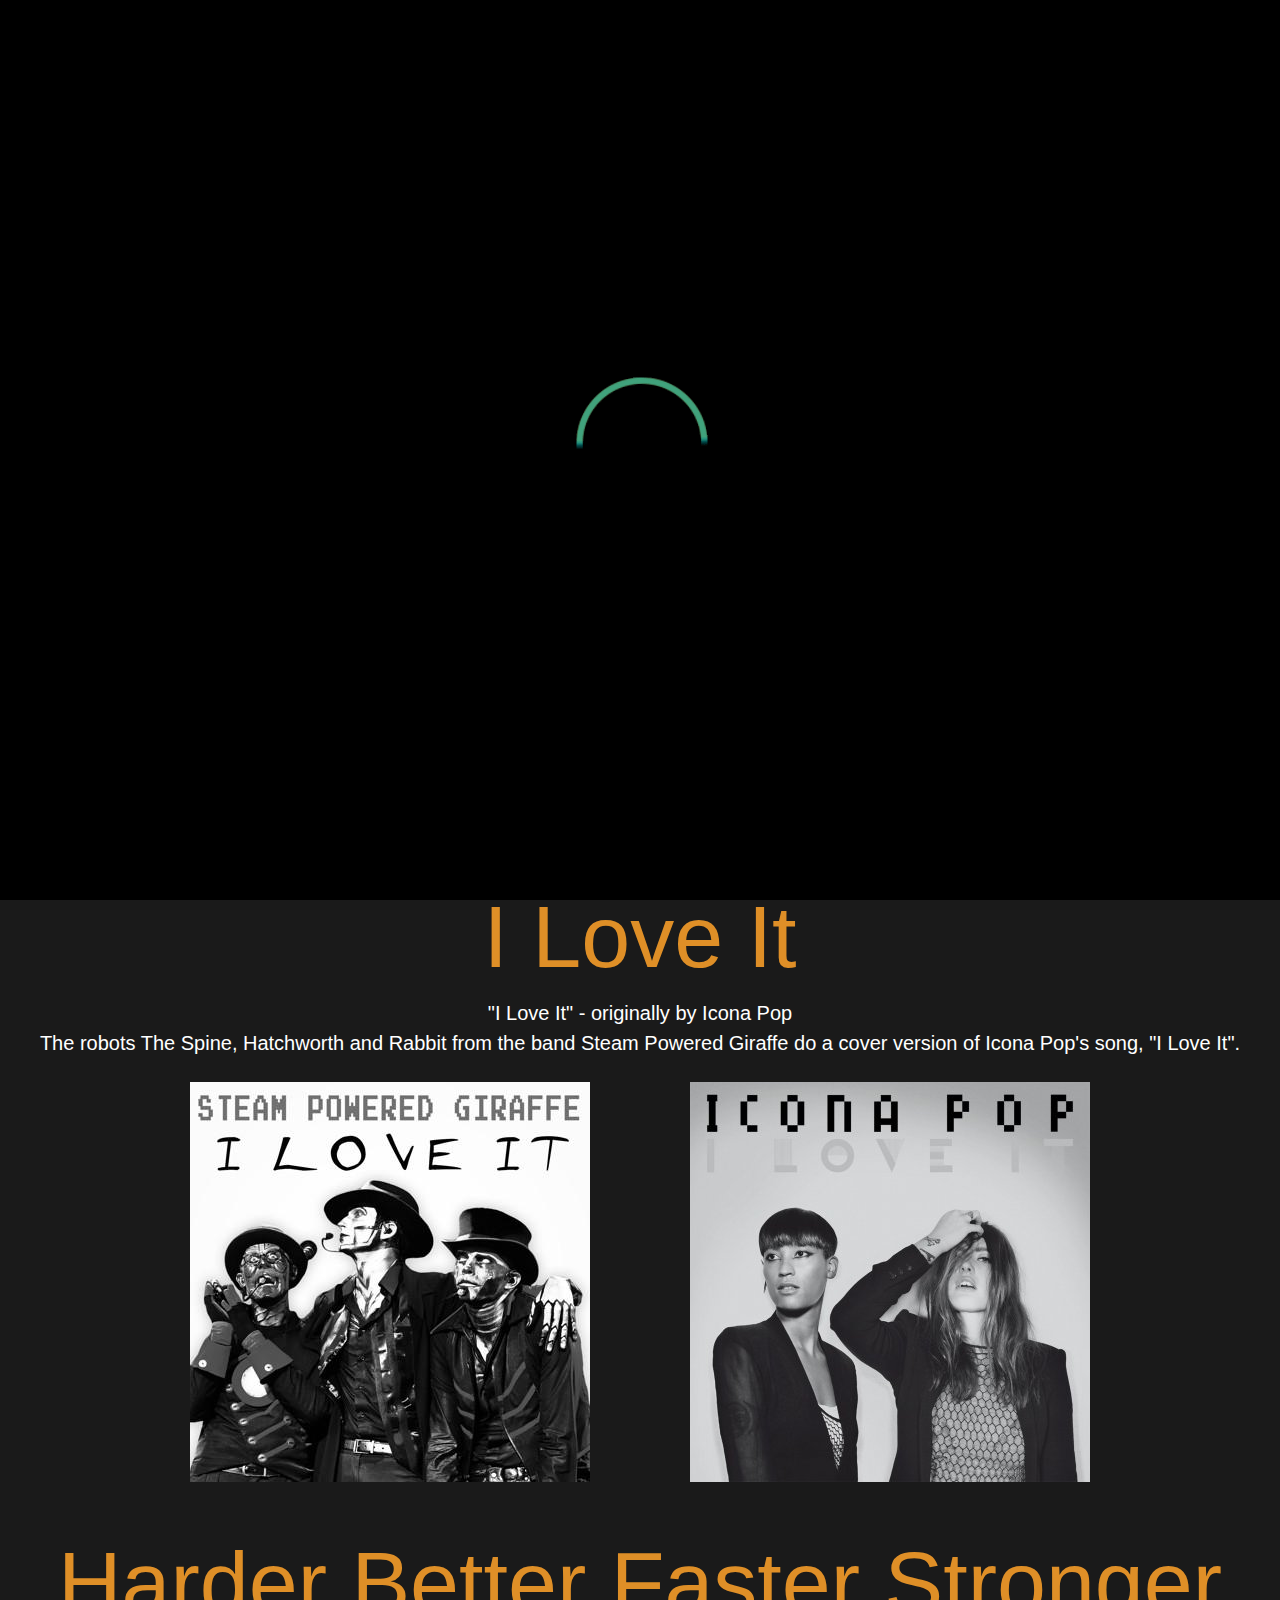
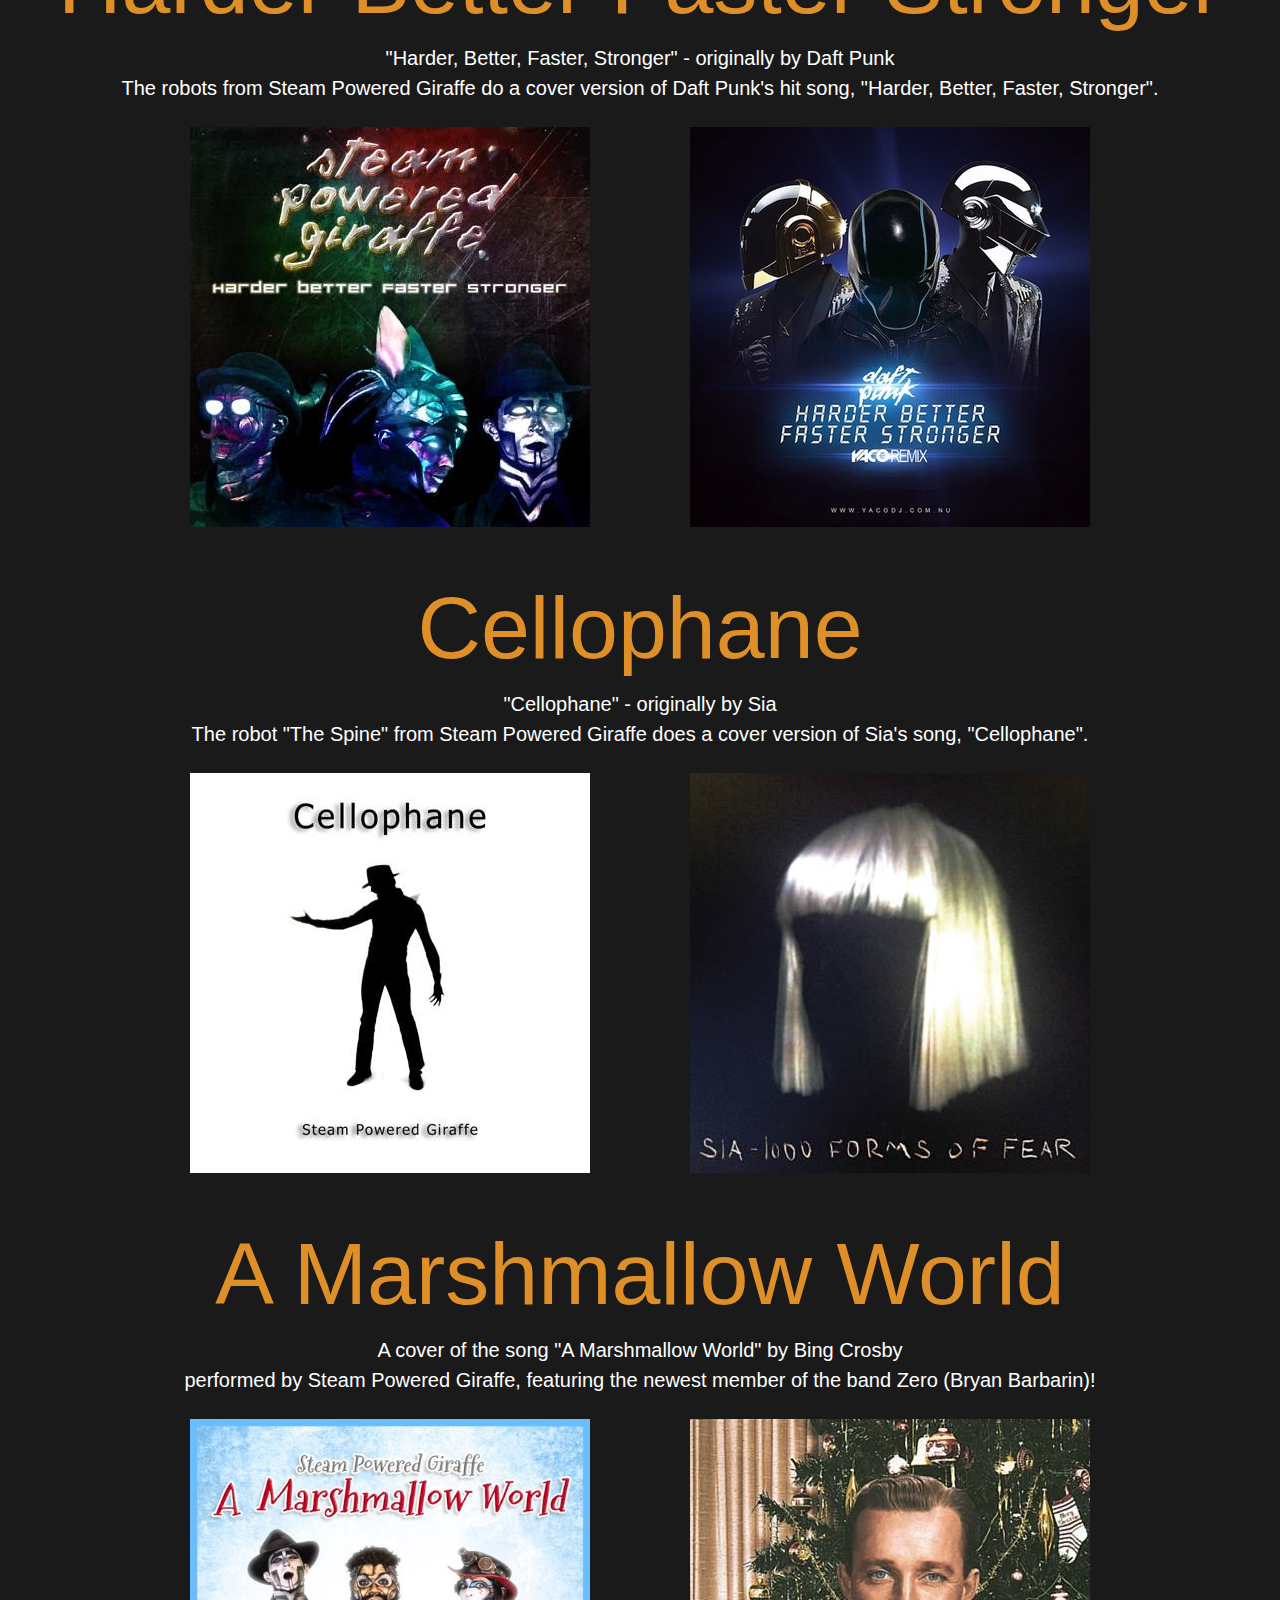
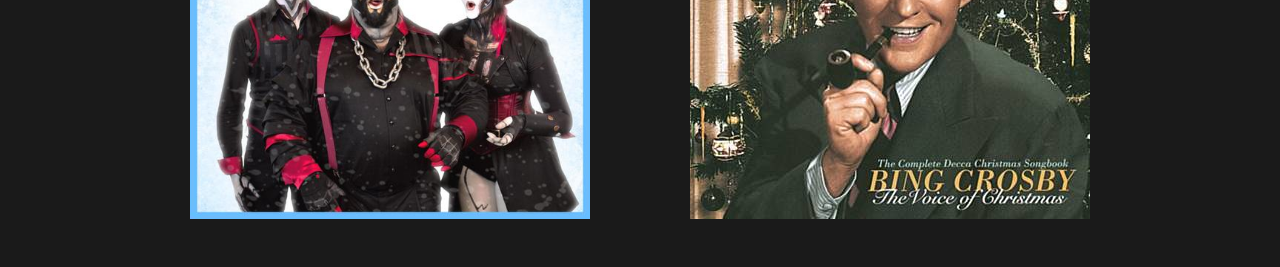
<file: covers/index.html>
<!doctype html>
<html lang="en">
  <head>
    <title>Covers</title>
    <link rel="shortcut icon" type="image/png" href="../titlelogo.png">
    <!-- Required meta tags -->
    <meta charset="utf-8">
    <meta name="viewport" content="width=device-width, initial-scale=1, shrink-to-fit=no">
    <meta name="description" content="Steam Powered Giraffe (SPG) is an American steampunk musical comedy project formed in San Diego in 2008, self-described as a musical act that combines robot pantomime, puppetry, ballet, comedy, projections, and music.">
    <meta name="keywords" content="SPG,Steam Powered Giraffe,STEAM POWERED GIRAFFE,STEAM,STEAM PUNK, steam,steam punk,robot,ROBOT,spg">

    <!-- Bootstrap CSS -->
    <link rel="stylesheet" href="https://stackpath.bootstrapcdn.com/bootstrap/4.3.1/css/bootstrap.min.css" integrity="sha384-ggOyR0iXCbMQv3Xipma34MD+dH/1fQ784/j6cY/iJTQUOhcWr7x9JvoRxT2MZw1T" crossorigin="anonymous">
    <link rel="stylesheet" href="../main/style.css">
    <link rel="stylesheet" href="style.css">
    <link rel="stylesheet" href="../album/style.css">
  </head>
  <body class="albumbg text-white">
        <div class="loader">
                <img src="../giphy.gif" alt="Loading...">
        </div>

        <div>
                <nav class="navbar navbar-expand-lg navbar-dark navcolor">
                    <a class="navbar-brand nav-text" href="../main/index.html"> <img src="../titlelogo.png" alt="SPG logo" id="navlogo"> Steam Powered Giraffe</a>
                    <button class="navbar-toggler d-lg-none" type="button" data-toggle="collapse" data-target="#collapsibleNavId" aria-controls="collapsibleNavId"
                        aria-expanded="false" aria-label="Toggle navigation">
                        <span class="navbar-toggler-icon"></span>
                    </button>
                    <div class="collapse navbar-collapse" id="collapsibleNavId">
                        <ul class="navbar-nav ml-auto mt-2 mt-lg-0" id="nav-text">
                            
                            <li class="nav-item">
                                <a class="nav-link" href="../band/index.html">Band members</a>
                            </li>
                            <li class="nav-item">
                                <a class="nav-link" href="../albumone/index.html">Albums</a>
                            </li>
                            <!--
                            <li class="nav-item dropdown">
                                <a class="nav-link dropdown-toggle" href="#" id="dropdownId" data-toggle="dropdown" aria-haspopup="true" aria-expanded="false">Alba</a>
                                <div class="dropdown-menu" aria-labelledby="dropdownId">
                                    <a class="dropdown-item blackdd" href="../albumone/index.html">Album One</a>
                                    <a class="dropdown-item blackdd" href="#">The 2 Show</a>
                                    <a class="dropdown-item blackdd" href="#">MK III</a>
                                    <a class="dropdown-item blackdd" href="#">The Vice Quadrant</a>
                                    <a class="dropdown-item blackdd" href="#">Quintessential</a>
                            -->
                            <li class="nav-item">
                                <a class="nav-link" href="../swh/index.html">SteamWorld Heist</a>
                            </li>
                            <li class="nav-item">
                                <a class="nav-link" href="../comic/index.html">Comic</a>
                            </li>
                            <li class="nav-item active">
                                <a class="nav-link" href="#">Covers <span class="sr-only">(current)</span></a>
                            </li>  
                            
                        </ul>
                        
                    </div>
                </nav>
            
            
        </div>

        <h1 class="display-1 text-center">Covers</h1>
        <br>

        <h1 class="display-2 covers-h1 text-center">Diamonds</h1>
        <div class="cover-text">"Diamonds" - originally by Rihanna <br> The robot "The Spine" from Steam Powered Giraffe does a cover version of Rihanna's song</div>
        <br>
        <div class="row">
            <div class="coverr"><a href="https://www.youtube.com/watch?v=CdhY6kQqypU" target="_blank"><img src="DiasmondsSinlge.jpg" alt="diamonds"></a></div>
            <div class="originall"><a href="https://www.youtube.com/watch?v=lWA2pjMjpBs" target="_blank"><img src="diamonds.jpg" alt="diamonds"></a></div>
        </div>

        <br><br>

        <h1 class="display-2 covers-h1 text-center">I Love It</h1>
        <div class="cover-text">"I Love It" - originally by Icona Pop <br> The robots The Spine, Hatchworth and Rabbit from the band Steam Powered Giraffe do a cover version of Icona Pop's song, "I Love It".</div>
        <br>
        <div class="row">
            <div class="coverr"><a href="https://www.youtube.com/watch?v=cjiIQ9Z02bU" target="_blank"><img src="ILoveItSingle.jpg" alt="i love it"></a></div>
            <div class="originall"><a href="https://www.youtube.com/watch?v=UxxajLWwzqY" target="_blank"><img src="iloveit.jpg" alt="i love it"></a></div>
        </div>

        <br><br>

        <h1 class="display-2 covers-h1 text-center">Harder Better Faster Stronger</h1>
        <div class="cover-text">"Harder, Better, Faster, Stronger" - originally by Daft Punk <br> The robots from Steam Powered Giraffe do a cover version of Daft Punk's hit song, "Harder, Better, Faster, Stronger".</div>
        <br>
        <div class="row">
            <div class="coverr"><a href="https://www.youtube.com/watch?v=05-jeYSPQZ0" target="_blank"><img src="hbfs.jpg" alt="Harder Better Faster Stronger"></a></div>
            <div class="originall"><a href="https://www.youtube.com/watch?v=x84m3YyO2oU" target="_blank"><img src="ad1369.jpeg" alt="Harder Better Faster Stronger"></a></div>
        </div>

        <br><br>

        <h1 class="display-2 covers-h1 text-center">Cellophane</h1>
        <div class="cover-text">"Cellophane" - originally by Sia <br> The robot "The Spine" from Steam Powered Giraffe does a cover version of Sia's song, "Cellophane".</div>
        <br>
        <div class="row">
            <div class="coverr"><a href="https://www.youtube.com/watch?v=LsPL4Y0Fe0M" target="_blank"><img src="CellophaneSingle_540x.jpg" alt="Cellophane"></a></div>
            <div class="originall"><a href="https://www.youtube.com/watch?v=o_7LwazH4h8" target="_blank"><img src="cellophane.jpg" alt="Cellophane"></a></div>
        </div>

        <br><br>

        <h1 class="display-2 covers-h1 text-center">A Marshmallow World</h1>
        <div class="cover-text">A cover of the song "A Marshmallow World" by Bing Crosby <br> performed by Steam Powered Giraffe, featuring the newest member of the band Zero (Bryan Barbarin)!</div>
        <br>
        <div class="row">
            <div class="coverr"><a href="https://www.youtube.com/watch?v=hltEVBnakxs" target="_blank"><img src="Marshmallow.jpg" alt="A Marshmallow World" class="mw"></a></div>
            <div class="originall"><a href="https://www.youtube.com/watch?v=v7C5eOLTTts" target="_blank"><img src="Marshmalloww.jpg" alt="A Marshmallow World"></a></div>
        </div>

        <br><br>


    <!-- Optional JavaScript -->
    <!-- jQuery first, then Popper.js, then Bootstrap JS -->
    <script src="https://code.jquery.com/jquery-3.3.1.slim.min.js" integrity="sha384-q8i/X+965DzO0rT7abK41JStQIAqVgRVzpbzo5smXKp4YfRvH+8abtTE1Pi6jizo" crossorigin="anonymous"></script>
    <script src="https://cdnjs.cloudflare.com/ajax/libs/popper.js/1.14.7/umd/popper.min.js" integrity="sha384-UO2eT0CpHqdSJQ6hJty5KVphtPhzWj9WO1clHTMGa3JDZwrnQq4sF86dIHNDz0W1" crossorigin="anonymous"></script>
    <script src="https://stackpath.bootstrapcdn.com/bootstrap/4.3.1/js/bootstrap.min.js" integrity="sha384-JjSmVgyd0p3pXB1rRibZUAYoIIy6OrQ6VrjIEaFf/nJGzIxFDsf4x0xIM+B07jRM" crossorigin="anonymous"></script>
    <script>
            window.addEventListener("load", function () {
                const loader = document.querySelector(".loader");
                loader.className += " hidden";
    
            });
        </script>
  </body>
</html>
</file>
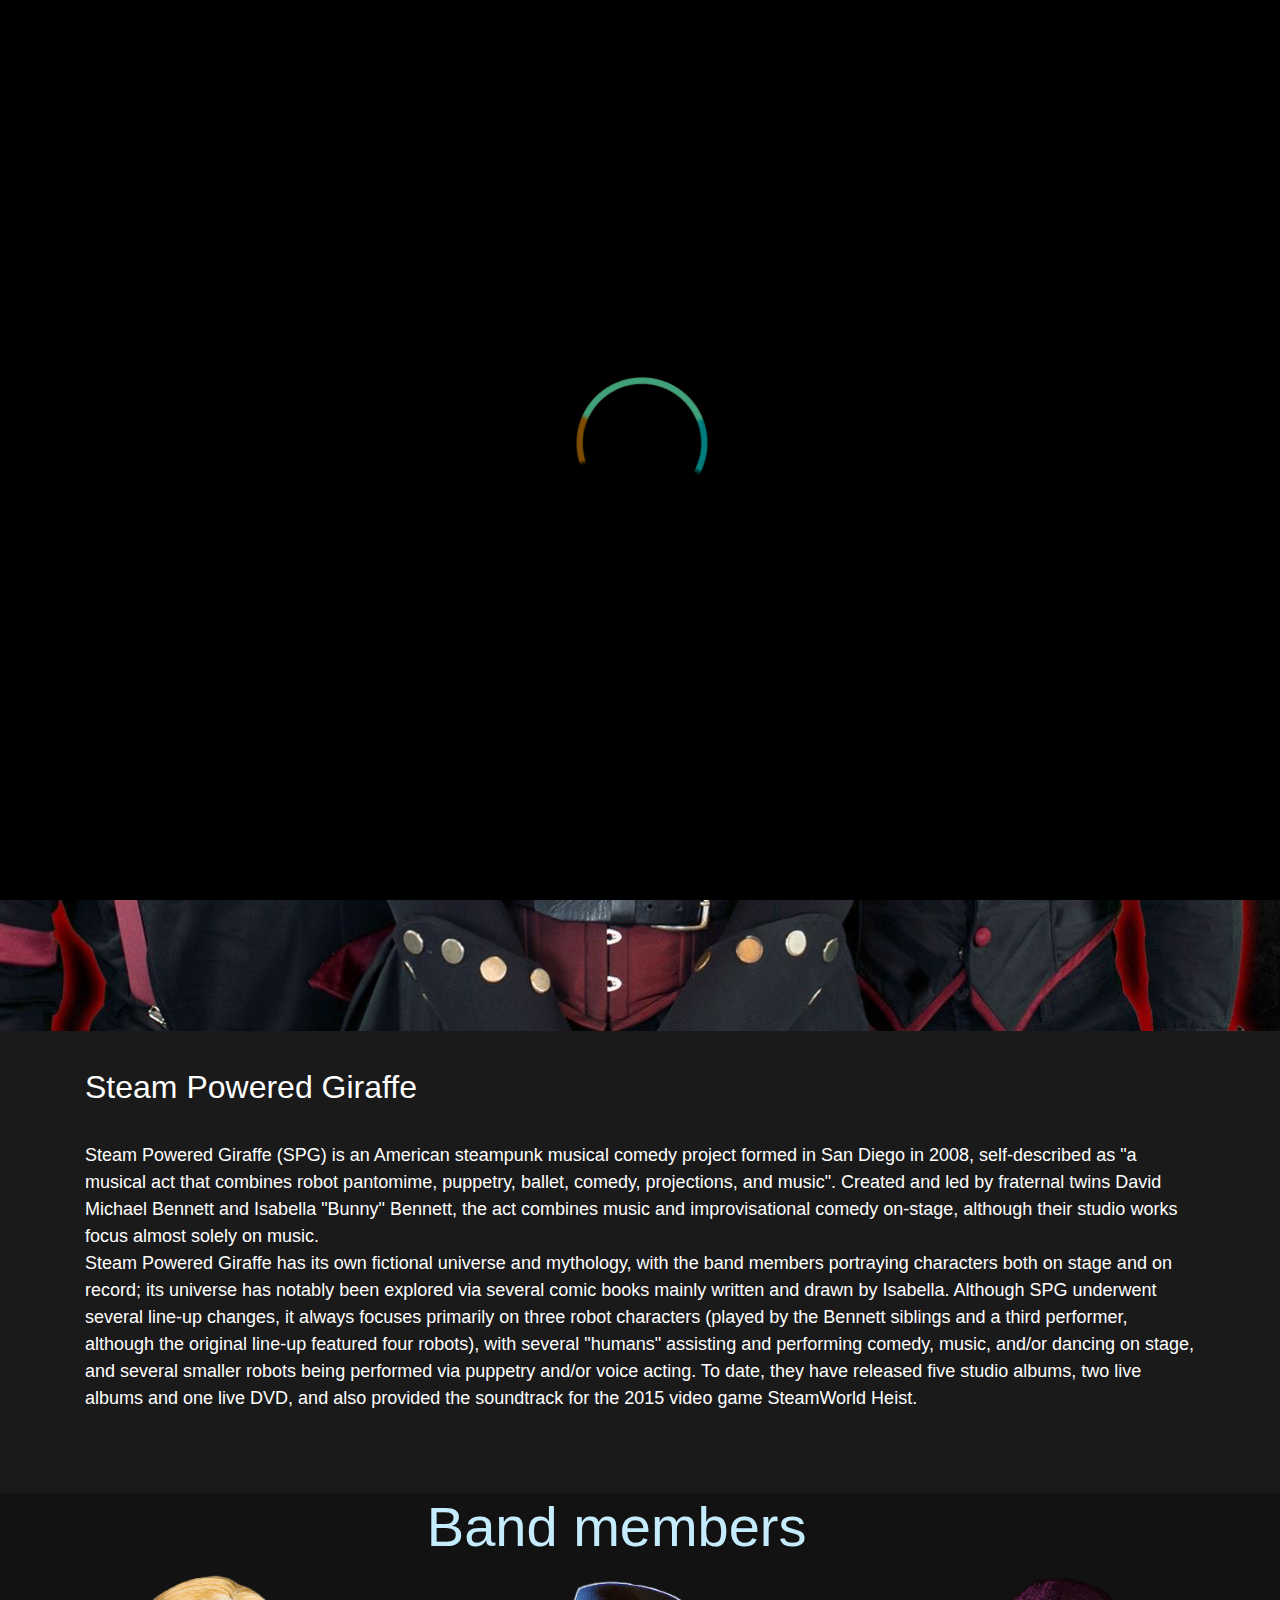
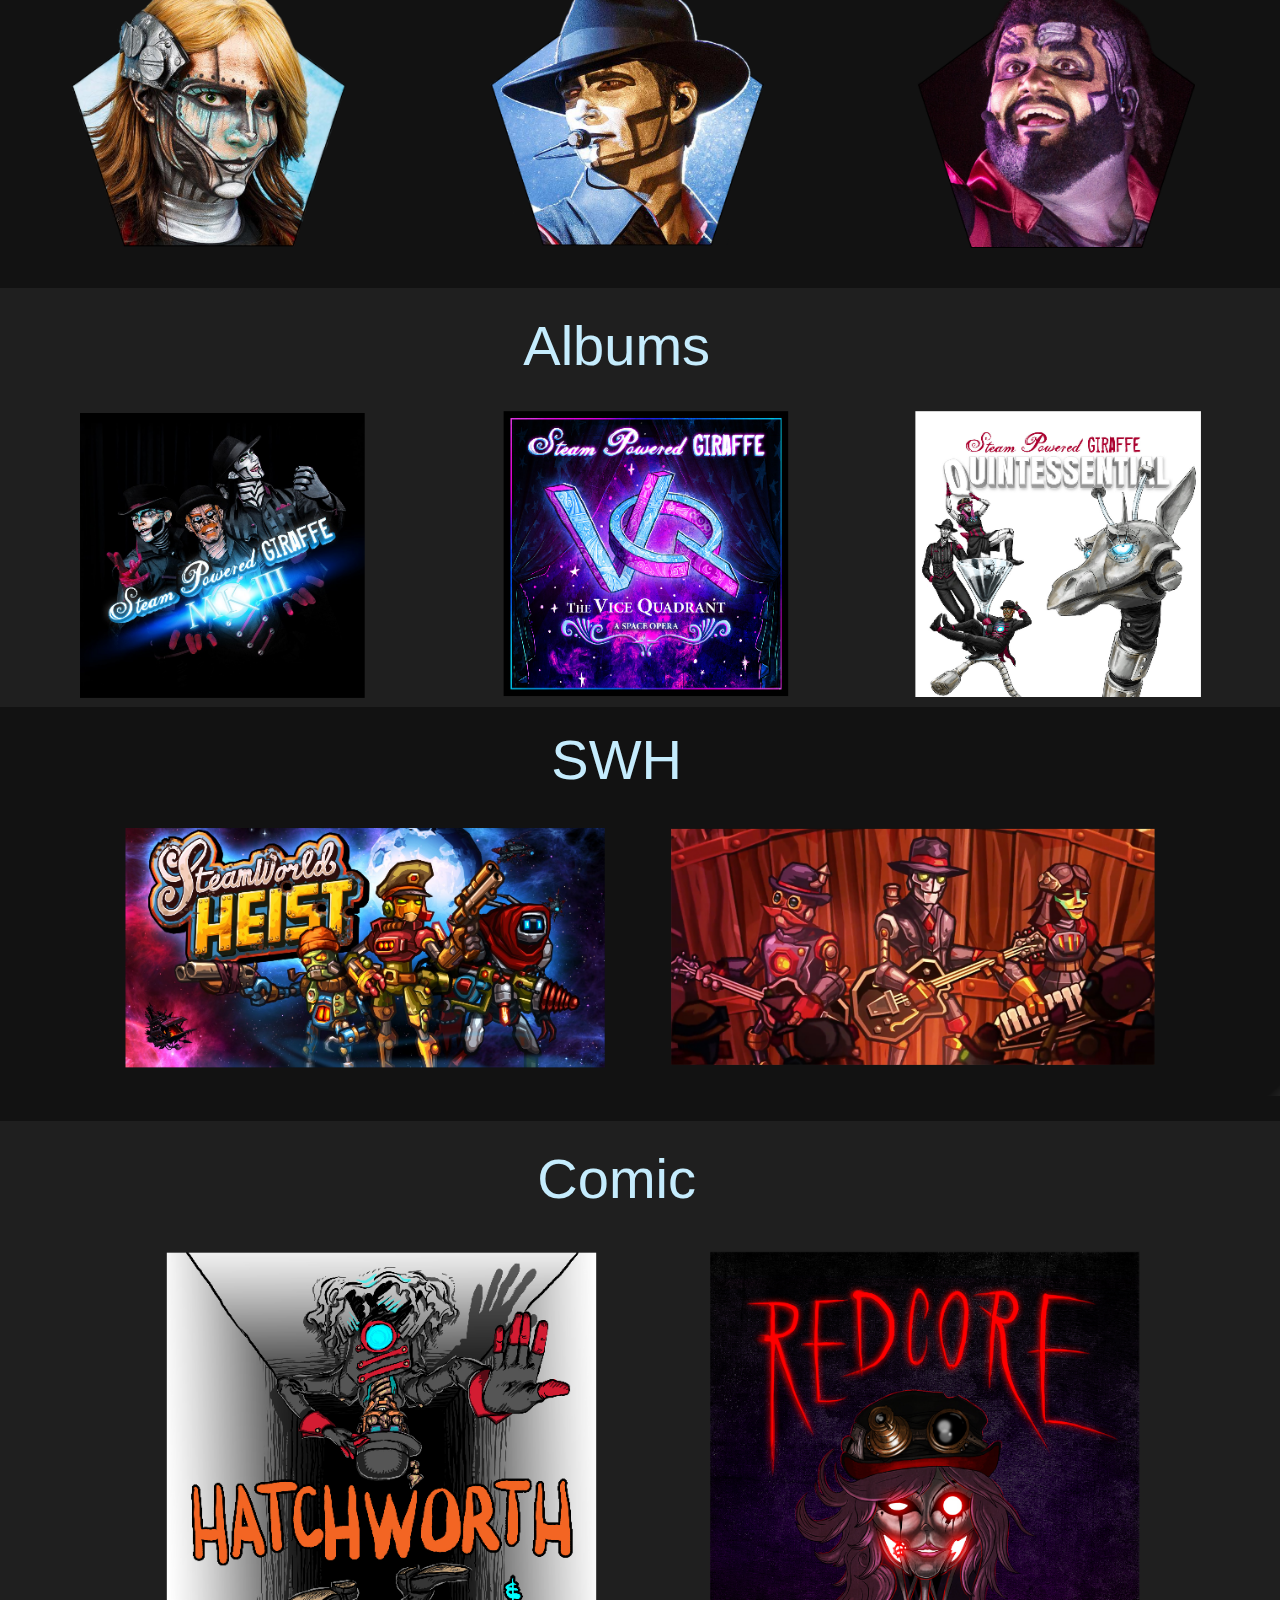
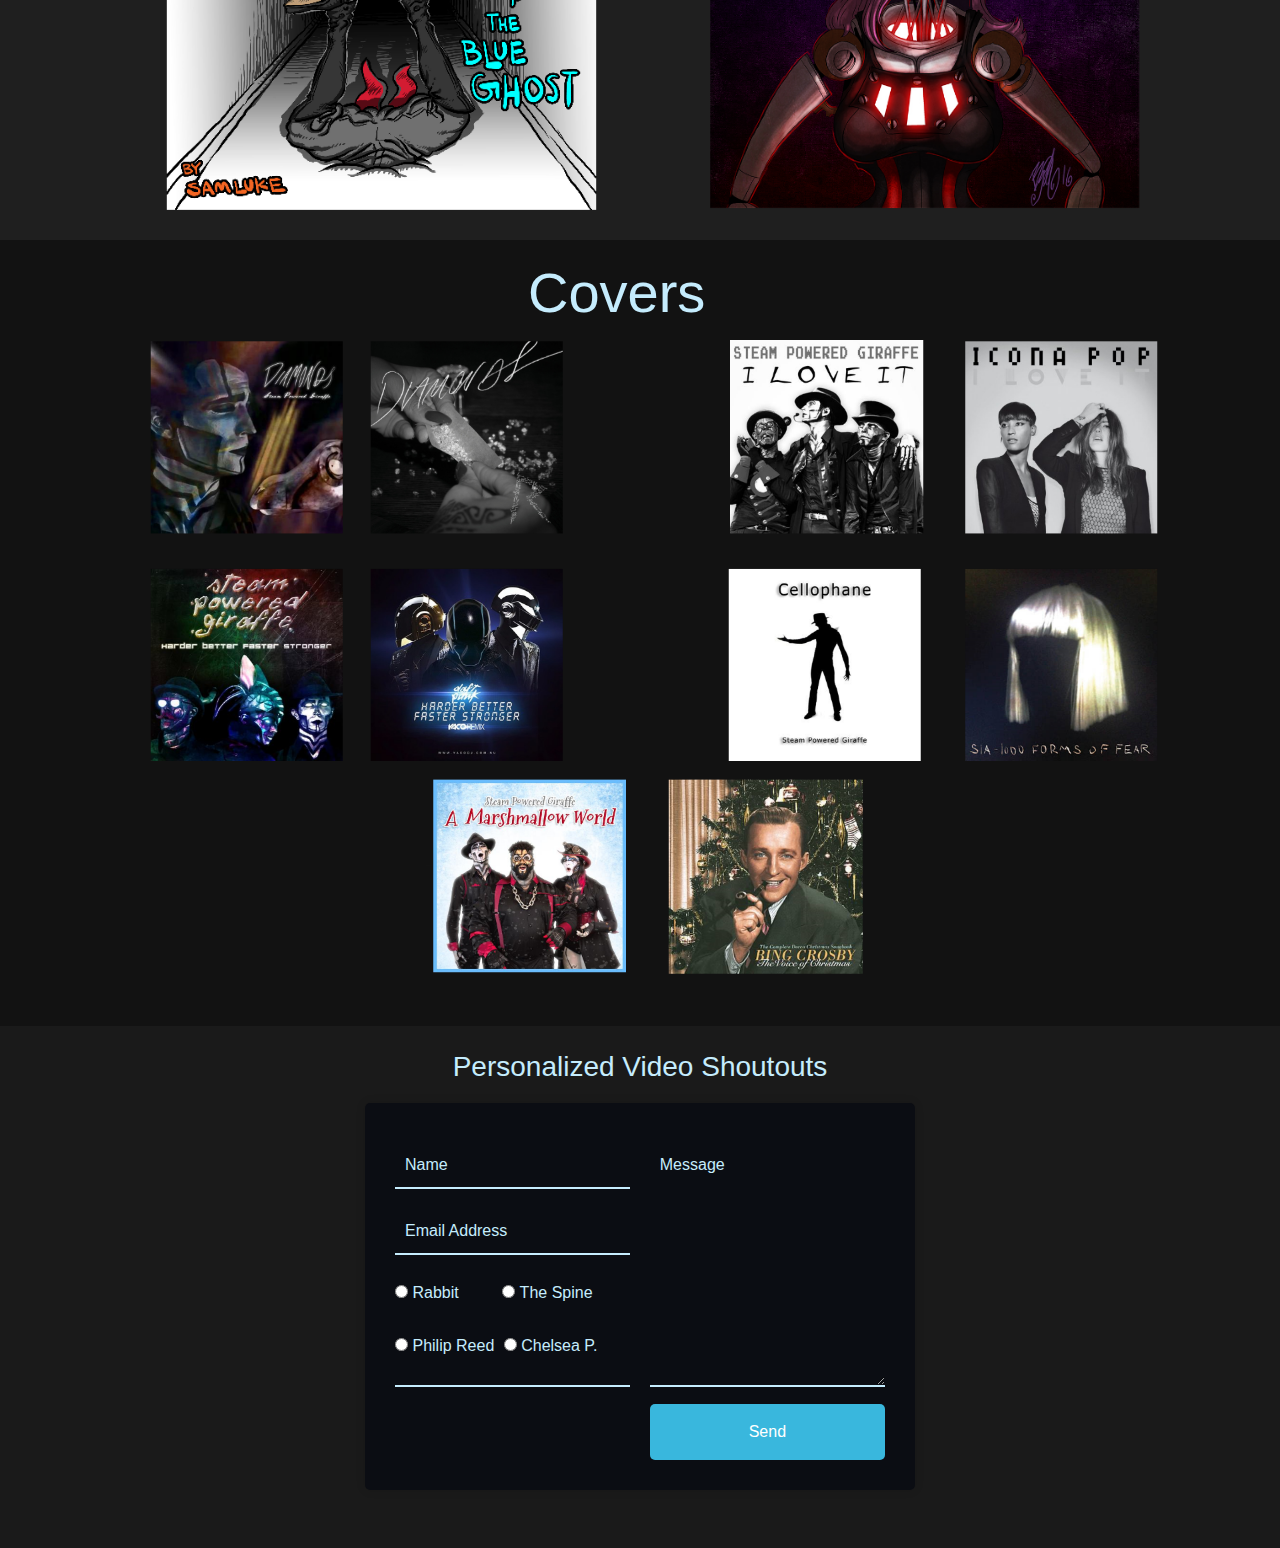
<file: main/index.html>
<!doctype html>
<html lang="en">
  <head>
    <title>SPG</title>
    <link rel="shortcut icon" type="image/png" href="../titlelogo.png">
    <!-- Required meta tags -->
    <meta charset="utf-8">
    <meta name="viewport" content="width=device-width, initial-scale=1, shrink-to-fit=no">
    <meta name="description" content="Steam Powered Giraffe (SPG) is an American steampunk musical comedy project formed in San Diego in 2008, self-described as a musical act that combines robot pantomime, puppetry, ballet, comedy, projections, and music.">
    <meta name="keywords" content="SPG,Steam Powered Giraffe,STEAM POWERED GIRAFFE,STEAM,STEAM PUNK, steam,steam punk,robot,ROBOT,spg">

    <!-- Bootstrap CSS -->
    <link rel="stylesheet" href="https://stackpath.bootstrapcdn.com/bootstrap/4.3.1/css/bootstrap.min.css" integrity="sha384-ggOyR0iXCbMQv3Xipma34MD+dH/1fQ784/j6cY/iJTQUOhcWr7x9JvoRxT2MZw1T" crossorigin="anonymous">
    <link href="https://fonts.googleapis.com/css?family=Rancho&display=swap" rel="stylesheet">
    <link rel="stylesheet" href="style.css">
    <link rel="stylesheet" href="../album/style.css">
    <link rel="stylesheet" href="form.css">
    <link rel="stylesheet" href="https://use.fontawesome.com/releases/v5.8.2/css/all.css" integrity="sha384-oS3vJWv+0UjzBfQzYUhtDYW+Pj2yciDJxpsK1OYPAYjqT085Qq/1cq5FLXAZQ7Ay" crossorigin="anonymous">
  </head>
  <body class="albumbg text-white">
        <div class="loader">
                <img src="../giphy.gif" alt="Loading...">
        </div>

      <div>
            <nav class="navbar navbar-expand-lg navbar-dark navcolor">
                <a class="navbar-brand nav-text" href="#"> <img src="../titlelogo.png" alt="SPG logo" id="navlogo"> Steam Powered Giraffe</a>
                <button class="navbar-toggler d-lg-none" type="button" data-toggle="collapse" data-target="#collapsibleNavId" aria-controls="collapsibleNavId"
                    aria-expanded="false" aria-label="Toggle navigation">
                    <span class="navbar-toggler-icon"></span>
                </button>
                <div class="collapse navbar-collapse" id="collapsibleNavId">
                    <ul class="navbar-nav ml-auto mt-2 mt-lg-0" id="nav-text">
                        
                        <li class="nav-item">
                            <a class="nav-link" href="../band/index.html">Band members</a>
                        </li>
                        <li class="nav-item">
                            <a class="nav-link" href="../albumone/index.html">Albums</a>
                        </li>
                        <!--
                        <li class="nav-item dropdown">
                            <a class="nav-link dropdown-toggle" href="#" id="dropdownId" data-toggle="dropdown" aria-haspopup="true" aria-expanded="false">Alba</a>
                            <div class="dropdown-menu" aria-labelledby="dropdownId">
                                <a class="dropdown-item blackdd" href="../albumone/index.html">Album One</a>
                                <a class="dropdown-item blackdd" href="#">The 2 Show</a>
                                <a class="dropdown-item blackdd" href="#">MK III</a>
                                <a class="dropdown-item blackdd" href="#">The Vice Quadrant</a>
                                <a class="dropdown-item blackdd" href="#">Quintessential</a>
                        -->
                        <li class="nav-item">
                            <a class="nav-link" href="../swh/index.html">SteamWorld Heist</a>
                        </li>
                        <li class="nav-item">
                            <a class="nav-link" href="../comic/index.html">Comic</a>
                        </li>
                        <li class="nav-item">
                            <a class="nav-link" href="../covers/index.html">Covers</a>
                        </li>  
                        
                    </ul>
                    
                </div>
            </nav>
        
        
        </div>

        <!--
            <div class="title1">
                <div class="site_title">Steam Powered Giraffe <hr class="hr">
                </div>
                <div class="overlay"></div>
            </div>
        -->


        <!--<slider class="title2">
            <slide><p></p></slide>
            <slide><p></p></slide>
            <slide><p></p></slide>
            <slide><p></p></slide>
        </slider>-->

        <div class="title2 slider">
            <div class="slide"><p></p></div>
            <div class="slide"><p></p></div>
            <div class="slide"><p></p></div>
            <div class="slide"><p></p></div>
        </div>
        

        <main class="kk container text-main">
            <br>
            <h2>Steam Powered Giraffe</h2>
            <br>
            Steam Powered Giraffe (SPG) is an American steampunk musical comedy project formed in San Diego in 2008,
            self-described as "a musical act that combines robot pantomime, puppetry, ballet, comedy, projections, and
            music". Created and led by fraternal twins David Michael Bennett and Isabella "Bunny" Bennett, the act
            combines music and improvisational comedy on-stage, although their studio works focus almost solely on
            music. <br>
            Steam Powered Giraffe has its own fictional universe and mythology, with the band members portraying characters
            both on stage and on record; its universe has notably been explored via several comic books mainly written and
            drawn by Isabella. Although SPG underwent several line-up changes, it always focuses primarily on three robot
            characters (played by the Bennett siblings and a third performer, although the original line-up featured four
            robots), with several "humans" assisting and performing comedy, music, and/or dancing on stage, and several
            smaller robots being performed via puppetry and/or voice acting. To date, they have released five studio albums,
            two live albums and one live DVD, and also provided the soundtrack for the 2015 video game SteamWorld Heist.
            <br><br><br><br>
        </main>

        <div class="obal">
            <h5 class="display-4"><a href="../band/index.html" class="pointer" target="_blank">Band members&nbsp;&nbsp;&nbsp;<i class="fas fa-chevron-right"></i><i class="fas fa-chevron-right"></i></a> </h5>
            <img src="../band/4g.png" alt="band" class="memb">
        </div>
        
        <div class="obal2">
            <br>
            <h5 class="display-4"><a href="../albumone/index.html" class="pointer" target="_blank">Albums&nbsp;&nbsp;&nbsp;<i class="fas fa-chevron-right"></i><i class="fas fa-chevron-right"></i></a></h5>
            <!--<sliderr class="title3">
                <slidee><p></p></slidee>
                <slidee><p></p></slidee>
                <slidee><p></p></slidee>
                <slidee><p></p></slidee>
            </sliderr>-->
            <div class="title3 sliderr">
                <div class="slidee"><img src="../band/albumimg1.png" alt="album1" class="imgalbum"> <p></p></div>
                <div class="slidee"><img src="../band/albumimg2.png" alt="album2" class="imgalbum"><p></p></div>
                <div class="slidee"><img src="../band/albumimg1.png" alt="album1" class="imgalbum"><p></p></div>
                <div class="slidee"><img src="../band/albumimg2.png" alt="album2" class="imgalbum"><p></p></div>
            </div>
        </div>
<!--
        <div class="obal">
            <div class="slideshow-container">
            
                <div class="mySlides fade">
                    <img src="../band/albumimg1.png" style="width:100%" alt="album1">
                </div>
            
                <div class="mySlides fade">
                    <img src="../band/albumimg2.png" style="width:100%" alt="album2">
                </div>
            </div>
            <br>
            
            <div style="text-align:center">
                <span class="dot"></span>
                <span class="dot"></span>
            </div>
        </div>  -->
<!--
        <div class="obal">
            <div class="slider-frame">
                <div class="img-container">
                    <img src="../band/albumimg1.png" alt="album1">
                </div>
                <div class="img-container">
                    <img src="../band/albumimg2.png" alt="album2">
                </div>

            </div>
        </div>-->


        <div class="obal swh">
            <br>
            <h5 class="display-4"><a href="../swh/index.html" class="pointer" target="_blank">SWH&nbsp;&nbsp;&nbsp;<i class="fas fa-chevron-right"></i><i class="fas fa-chevron-right"></i></a> </h5>
            <div>
                <img src="../band/swh2.png" alt="swh" class="swhmain">
            </div>
        </div>


        <div class="obal2">
            <br>
            <h5 class="display-4"><a href="../comic/index.html" class="pointer" target="_blank">Comic&nbsp;&nbsp;&nbsp;<i class="fas fa-chevron-right"></i><i class="fas fa-chevron-right"></i></a></h5>
            <div class="title3 sliderrr">
                <div class="slideee"><img src="../band/comic1.png" alt="comic1" class="imgalbum"><p></p></div>
                <div class="slideee"><img src="../band/comic2.png" alt="comic2" class="imgalbum"><p></p></div>
                <div class="slideee"><img src="../band/comic1.png" alt="comic1" class="imgalbum"><p></p></div>
                <div class="slideee"><img src="../band/comic2.png" alt="comic2" class="imgalbum"><p></p></div>
            </div>
        </div>

        <div class="obal cover">
            <br>
            <h5 class="display-4"><a href="../covers/index.html" class="pointer" target="_blank">Covers&nbsp;&nbsp;&nbsp;<i class="fas fa-chevron-right"></i><i class="fas fa-chevron-right"></i></a> </h5>
            <div>
                <img src="../band/cover.png" alt="covers" class="swhmain">
            </div>
        </div>


<br>
<h3 class="pvs">Personalized Video Shoutouts</h3>
    <!-- FORM -->
        <div class="wrapper formclass">
            <div class="contact-form">
                <div class="input-fields">
                    <input type="text" class="input" placeholder="Name">
                    <input type="text" class="input" placeholder="Email Address">
                    <div>
                        <input type="radio" id="rabbit" value="rabbit" name="members" class="input2">
                        <label for="rabbit" class="labelname">Rabbit</label>
                        <input type="radio" id="the-spine" value="the-spine" name="members" class="input2">
                        <label for="the-spine" class="labelname">The Spine</label>
                    </div>
                    <div class="border-b">
                        <input type="radio" id="philip-reed" value="philip-reed" name="members" class="input2">
                        <label for="philip-reed" class="labelname">Philip Reed</label>
                        <input type="radio" id="chelsea-penyak" value="chelsea-penyak" name="members" class="input2">
                        <label for="chelsea-penyak" class="labelname">Chelsea P.</label>
                    </div>
                </div>
                <div class="msg">
                    <textarea placeholder="Message"></textarea>
                    <a href="https://www.spgiraffestore.com/collections/autographed-merch/products/personalized-video-shoutout" target="_blank" class="formodkaz"><div class="btn">Send</div></a>
                </div>
            </div>
        </div>
        <div class="text-white text-link">
            <strong id="link"></strong><a href="https://www.spgiraffestore.com/collections/autographed-merch/products/personalized-video-shoutout" class="alert-link" id="linkk" target="_blank"></a>
        </div>
        <br><br>
      
    <!-- Optional JavaScript -->
    <!-- jQuery first, then Popper.js, then Bootstrap JS -->
    <script src="https://code.jquery.com/jquery-3.3.1.slim.min.js" integrity="sha384-q8i/X+965DzO0rT7abK41JStQIAqVgRVzpbzo5smXKp4YfRvH+8abtTE1Pi6jizo" crossorigin="anonymous"></script>
    <script src="https://cdnjs.cloudflare.com/ajax/libs/popper.js/1.14.7/umd/popper.min.js" integrity="sha384-UO2eT0CpHqdSJQ6hJty5KVphtPhzWj9WO1clHTMGa3JDZwrnQq4sF86dIHNDz0W1" crossorigin="anonymous"></script>
    <script src="https://stackpath.bootstrapcdn.com/bootstrap/4.3.1/js/bootstrap.min.js" integrity="sha384-JjSmVgyd0p3pXB1rRibZUAYoIIy6OrQ6VrjIEaFf/nJGzIxFDsf4x0xIM+B07jRM" crossorigin="anonymous"></script>
    <script>
        window.addEventListener("load", function () {
            const loader = document.querySelector(".loader");
            loader.className += " hidden";

        });
    </script>
  </body>
</html>
</file>
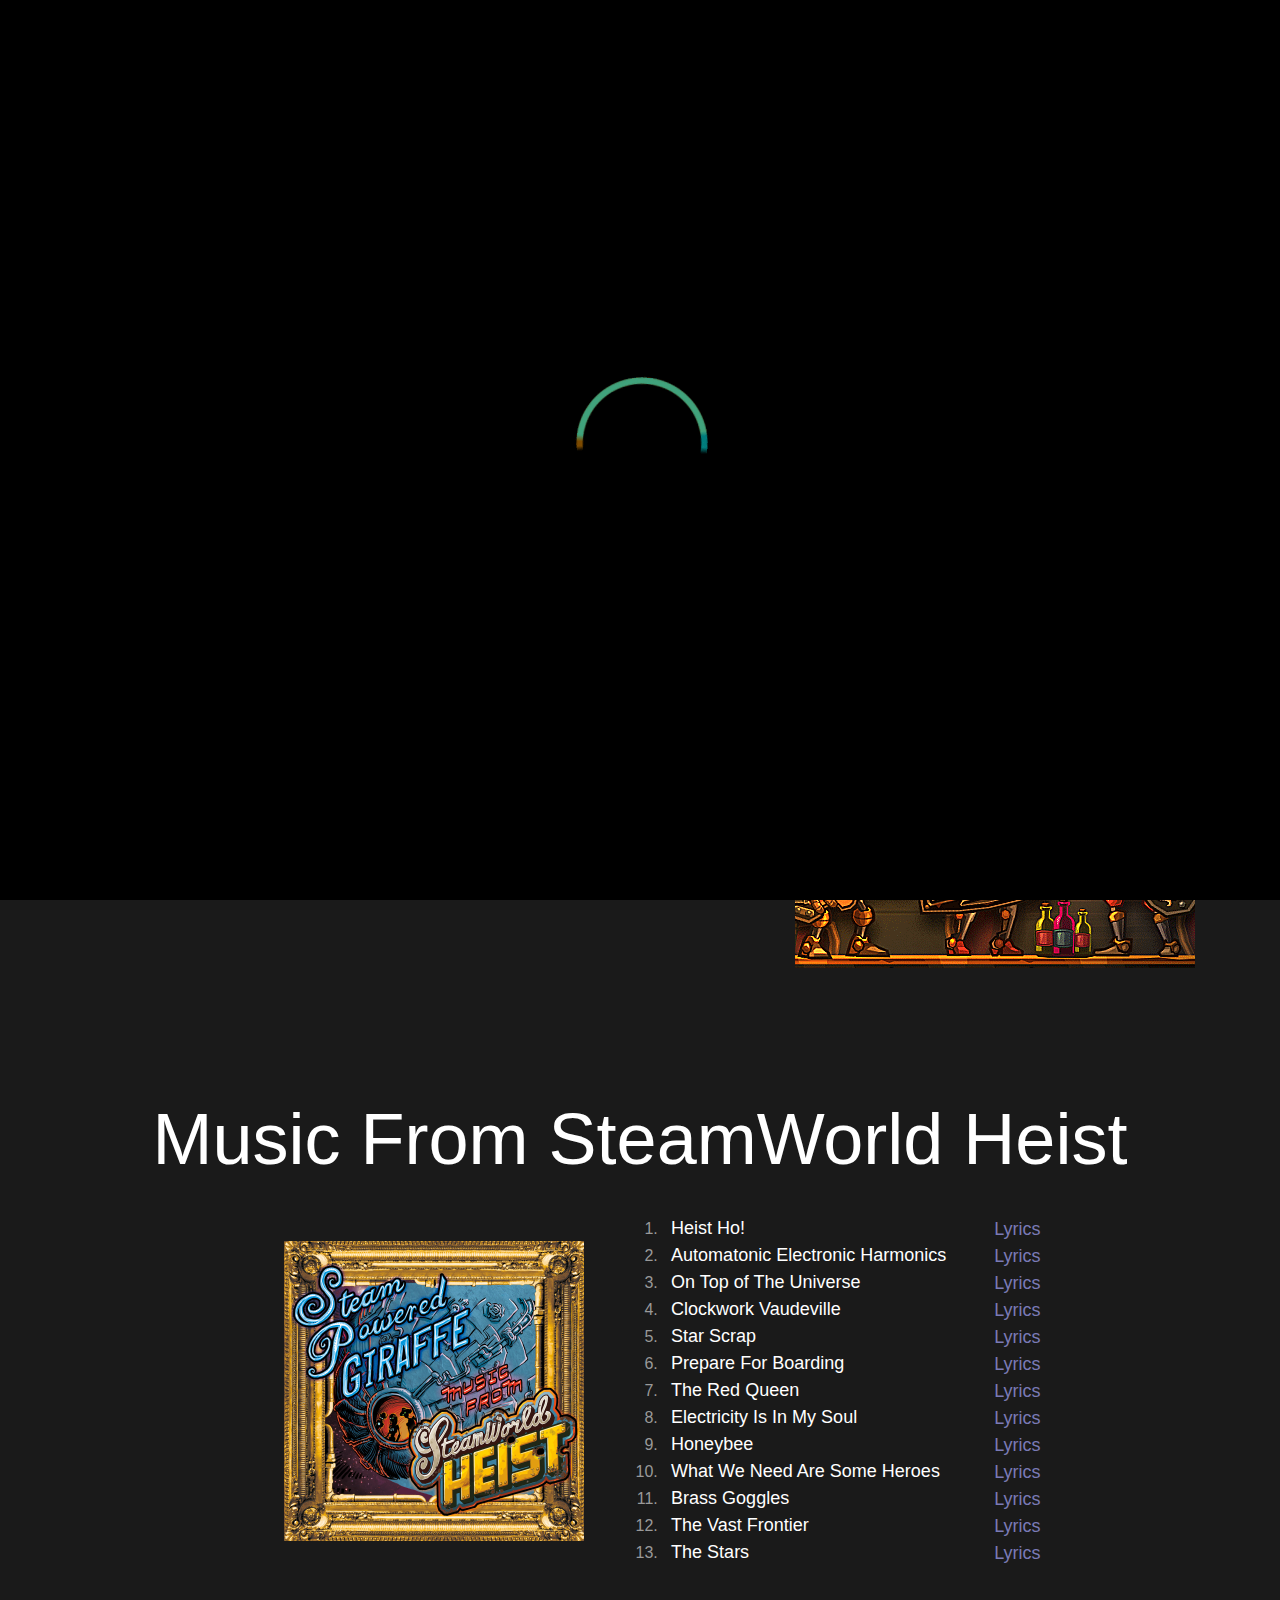
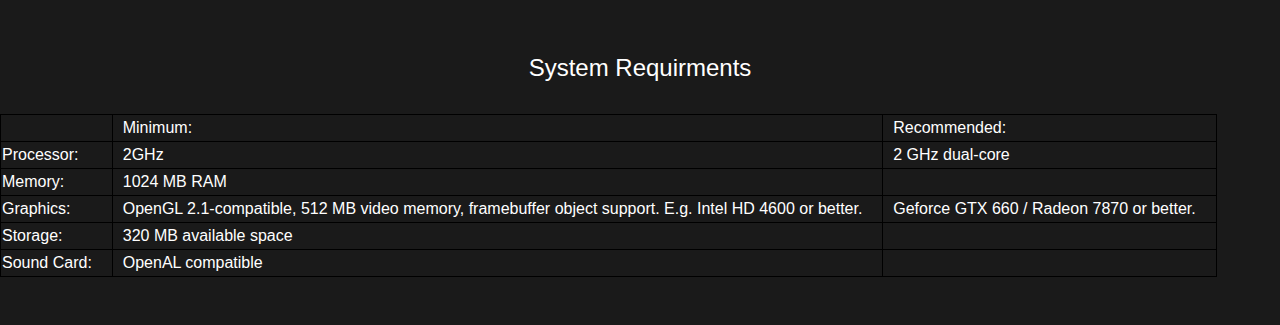
<file: swh/index.html>
<!doctype html>
<html lang="en">
  <head>
    <title>SteamWorld Heist</title>
    <link rel="shortcut icon" type="image/png" href="../titlelogo.png">
    <!-- Required meta tags -->
    <meta charset="utf-8">
    <meta name="viewport" content="width=device-width, initial-scale=1, shrink-to-fit=no">
    <meta name="description" content="SteamWorld Heist is a turn-based strategy shooter developed by Swedish video game developer Image & Form.">
    <meta name="keywords" content="SWH,swh,steamworld heist,SPG,Steam Powered Giraffe,STEAM POWERED GIRAFFE,STEAM,STEAM PUNK, steam,steam punk,robot,ROBOT,spg">

    <!-- Bootstrap CSS -->
    <link rel="stylesheet" href="https://stackpath.bootstrapcdn.com/bootstrap/4.3.1/css/bootstrap.min.css" integrity="sha384-ggOyR0iXCbMQv3Xipma34MD+dH/1fQ784/j6cY/iJTQUOhcWr7x9JvoRxT2MZw1T" crossorigin="anonymous">
    <link rel="stylesheet" href="https://use.fontawesome.com/releases/v5.8.2/css/all.css" integrity="sha384-oS3vJWv+0UjzBfQzYUhtDYW+Pj2yciDJxpsK1OYPAYjqT085Qq/1cq5FLXAZQ7Ay" crossorigin="anonymous">
    <link rel="stylesheet" href="../main/style.css">
    <link rel="stylesheet" href="../band/style.css">
    <link rel="stylesheet" href="../album/style.css">
    <link rel="stylesheet" href="style.css">
  </head>
  <body class="albumbg text-white">
        <div class="loader">
                <img src="../giphy.gif" alt="Loading...">
        </div>
      <div>
            <nav class="navbar navbar-expand-sm navbar-dark navcolor">
                <a class="navbar-brand nav-text" href="../main/index.html"> <img src="../titlelogo.png" alt="SPG logo" id="navlogo"> Steam Powered Giraffe</a>
                <button class="navbar-toggler d-lg-none" type="button" data-toggle="collapse" data-target="#collapsibleNavId" aria-controls="collapsibleNavId"
                    aria-expanded="false" aria-label="Toggle navigation">
                    <span class="navbar-toggler-icon"></span>
                </button>
                <div class="collapse navbar-collapse" id="collapsibleNavId">
                    <ul class="navbar-nav ml-auto mt-2 mt-lg-0" id="nav-text">
                        
                        <li class="nav-item">
                            <a class="nav-link" href="../band/index.html">Band members</a>
                        </li>
                        <li class="nav-item">
                                <a class="nav-link" href="../albumone/index.html">Albums</a>
                        </li>
                        <!--
                        <li class="nav-item dropdown">
                            <a class="nav-link dropdown-toggle" href="#" id="dropdownId" data-toggle="dropdown" aria-haspopup="true" aria-expanded="false">Alba</a>
                            <div class="dropdown-menu" aria-labelledby="dropdownId">
                                <a class="dropdown-item blackdd" href="../albumone/index.html">Album One</a>
                                <a class="dropdown-item blackdd" href="#">The 2 Show</a>
                                <a class="dropdown-item blackdd" href="#">MK III</a>
                                <a class="dropdown-item blackdd" href="#">The Vice Quadrant</a>
                                <a class="dropdown-item blackdd" href="#">Quintessential</a>
                        -->
                        <li class="nav-item active">
                            <a class="nav-link" href="#">SteamWorld Heist <span class="sr-only">(current)</span></a>
                        </li>
                        <li class="nav-item">
                            <a class="nav-link" href="../comic/index.html">Comic</a>
                        </li>
                        <li class="nav-item">
                            <a class="nav-link" href="../covers/index.html">Covers</a>
                        </li>
                        
                    </ul>
                    
                </div>
            </nav>
        
        
        </div>
        <br>
        <h1 class="display-2 nadpis">SteamWorld Heist</h1>
        <br>
        <div class="container">
            <p><img src="../steamworld-heist-ultimate-edition-cover.cover_large.jpg" alt="steam_world_heist" class="left img-heist">SteamWorld Heist is a turn-based strategy shooter developed by Swedish video game developer Image & Form. The third installment of the SteamWorld series and the sequel to SteamWorld Dig, SteamWorld Heist has the player control Captain Piper Faraday, a smuggler and occasional pirate, as she recruits a ragtag team of robots and sets out on a space adventure. The objective of the game is for players to board, loot, and shoot their way through enemy spaceships.
                <br><br> SteamWorld Heist was released on the Nintendo eShop for the Nintendo 3DS in Europe, the Americas, Australia and New Zealand on December 10, 2015. It was released worldwide for Microsoft Windows, OS X and Linux through Steam on June 7, 2016, for the PlayStation 4 and the PlayStation Vita via the PlayStation Store on June 7, 2016 in North America and on June 8, 2016 in Europe and Australia. It was released both physically and digitally (through the Nintendo eShop) for the Wii U on September 30, 2016 in Europe and Australia and in North America on October 20, 2016. It was released worldwide on the iOS App store on November 9, 2016. On December 28, 2017, the game was released worldwide for the Nintendo Switch (via Nintendo eShop) under the subtitle Ultimate Edition.
            </p>
            <br><br>
            
        <h3 class="display-4">Soundtrack</h3>
            <div><img src="../tumblr_pdvs1mAzn01qjztgpo1_400.gif" alt="spg" class="right"><p>The game's official soundtrack, Music From SteamWorld Heist, is composed and recorded by the steampunk band Steam Powered Giraffe. The band members appear as robots in different bars throughout the game while performing songs from the soundtrack.</p>
            <p>This album includes the SteamWorld Heist theme song created by the band, as well as 12 tracks, featuring 6 completely original songs written for the game, and 6 classic Steam Powered Giraffe songs, re-recorded to fit into the SteamWorld Heist game universe.</p>
            </div>
            
        </div>
        
        <br><br><br><br><br><br><br><br>

        <!-- MUSIC FROM STEAMWORLD HEIST -->
        <h1 class="album-nadpis display-3">Music From SteamWorld Heist</h1>
        <div class="row center">
            <div class="row">
                <div>
                    <figure>
                        <img src="a1593135834_10.jpg" alt="Music_From_SteamWorld_Heist" class="albumimg-thi img-swh">
                    </figure>
                </div>
            </div>
            <div class="row">
                <div class="album-seznam">
                    <ol>
                        <li class="seznam"><div><span> &nbsp;</span> <span class="seznam-nazev">Heist Ho!</span></div></li>
                        <li class="seznam"><div><span> &nbsp;</span> <span class="seznam-nazev">Automatonic Electronic Harmonics</span></div></li>
                        <li class="seznam"><div><span> &nbsp;</span> <span class="seznam-nazev">On Top of The Universe</span></div></li>
                        <li class="seznam"><div><span> &nbsp;</span> <span class="seznam-nazev">Clockwork Vaudeville</span></div></li>
                        <li class="seznam"><div><span> &nbsp;</span> <span class="seznam-nazev">Star Scrap</span></div></li>
                        <li class="seznam"><div><span> &nbsp;</span> <span class="seznam-nazev">Prepare For Boarding</span></div></li>
                        <li class="seznam"><div><span> &nbsp;</span> <span class="seznam-nazev">The Red Queen</span></div></li>
                        <li class="seznam"><div><span> &nbsp;</span> <span class="seznam-nazev">Electricity Is In My Soul</span></div></li>
                        <li class="seznam"><div><span> &nbsp;</span> <span class="seznam-nazev">Honeybee</span></div></li>
                        <li class="seznam"><div><span> &nbsp;</span> <span class="seznam-nazev">What We Need Are Some Heroes</span></div></li>
                        <li class="seznam"><div><span> &nbsp;</span> <span class="seznam-nazev">Brass Goggles</span></div></li>
                        <li class="seznam"><div><span> &nbsp;</span> <span class="seznam-nazev">The Vast Frontier</span></div></li>
                        <li class="seznam"><div><span> &nbsp;</span> <span class="seznam-nazev">The Stars</span></div></li>
                    </ol>
                </div>
                <div class="seznam-nazev album-seznamm">
                    <div><span class="lyrics pointer" data-toggle="modal" data-target="#heist-l">Lyrics</span><i class="fab fa-youtube ml-5 youtube pointer" data-toggle="modal" data-target="#heist"></i></div>
                    <div><span class="lyrics pointer" data-toggle="modal" data-target="#aeh-l">Lyrics</span><i class="fab fa-youtube ml-5 youtube pointer" data-toggle="modal" data-target="#aeh"></i></div>
                    <div><span class="lyrics pointer" data-toggle="modal" data-target="#ototu-l">Lyrics</span><i class="fab fa-youtube ml-5 youtube pointer" data-toggle="modal" data-target="#ototu"></i></div>
                    <div><span class="lyrics pointer" data-toggle="modal" data-target="#cv-l">Lyrics</span><i class="fab fa-youtube ml-5 youtube pointer" data-toggle="modal" data-target="#cv"></i></div>
                    <div><span class="lyrics pointer" data-toggle="modal" data-target="#ss-l">Lyrics</span><i class="fab fa-youtube ml-5 youtube pointer" data-toggle="modal" data-target="#ss"></i></div>
                    <div><span class="lyrics pointer" data-toggle="modal" data-target="#pfb-l">Lyrics</span><i class="fab fa-youtube ml-5 youtube pointer" data-toggle="modal" data-target="#pfb"></i></div>
                    <div><span class="lyrics pointer" data-toggle="modal" data-target="#trq-l">Lyrics</span><i class="fab fa-youtube ml-5 youtube pointer" data-toggle="modal" data-target="#trq"></i></div>
                    <div><span class="lyrics pointer" data-toggle="modal" data-target="#eiimy-l">Lyrics</span><i class="fab fa-youtube ml-5 youtube pointer" data-toggle="modal" data-target="#eiimy"></i></div>
                    <div><span class="lyrics pointer" data-toggle="modal" data-target="#honey-l">Lyrics</span><i class="fab fa-youtube ml-5 youtube pointer" data-toggle="modal" data-target="#honey"></i></div>
                    <div><span class="lyrics pointer" data-toggle="modal" data-target="#wwnash-l">Lyrics</span><i class="fab fa-youtube ml-5 youtube pointer" data-toggle="modal" data-target="#wwnash"></i></div>
                    <div><span class="lyrics pointer" data-toggle="modal" data-target="#bg-l">Lyrics</span><i class="fab fa-youtube ml-5 youtube pointer" data-toggle="modal" data-target="#bg"></i></div>
                    <div><span class="lyrics pointer" data-toggle="modal" data-target="#tvf-l">Lyrics</span><i class="fab fa-youtube ml-5 youtube pointer" data-toggle="modal" data-target="#tvf"></i></div>
                    <div><span class="lyrics pointer" data-toggle="modal" data-target="#ts-l">Lyrics</span><i class="fab fa-youtube ml-5 youtube pointer" data-toggle="modal" data-target="#ts"></i></div>
                </div>
            </div>
        </div>

    <!-- Heist Ho! -->
        <div class="modal fade bd-example-modal-xl" tabindex="-1" role="dialog" aria-hidden="true" id="heist">
            <div class="modal-dialog modal-xl">
                      <div class="modal-content">
                            <div class="modal-body">
                                <iframe class="vidpopup" width="1110" height="720" src="https://www.youtube.com/embed/YzFtW3CYOwo" allow="accelerometer; autoplay; encrypted-media; gyroscope; picture-in-picture" allowfullscreen></iframe>
                            </div>
                      </div>
                </div>
        </div>

        <div class="modal fade bd-example-modal-xl" tabindex="-1" role="dialog" aria-hidden="true" id="heist-l">
            <div class="modal-dialog modal-xl">
                      <div class="modal-content lyricspopup">
                            <div class="modal-body">
                                <div class="l-popup-obsah">
                                    <div><h3 class="lyricstitle">Heist Ho!</h3></div>
                                    <div class="blacktext big">
                                        <i class="fas fa-music"></i> &nbsp; Instrumental
                                    </div>
                                </div>
                            </div>
                      </div>
                </div>
        </div>

        <!-- Automatonic Electronic Harmonics -->
        <div class="modal fade bd-example-modal-xl" tabindex="-1" role="dialog" aria-hidden="true" id="aeh">
            <div class="modal-dialog modal-xl">
                      <div class="modal-content">
                            <div class="modal-body">
                                <iframe class="vidpopup" width="1110" height="720" src="https://www.youtube.com/embed/NpoQFDUWUxU" allow="accelerometer; autoplay; encrypted-media; gyroscope; picture-in-picture" allowfullscreen></iframe>
                            </div>
                      </div>
                </div>
        </div>

        <div class="modal fade bd-example-modal-xl" tabindex="-1" role="dialog" aria-hidden="true" id="aeh-l">
            <div class="modal-dialog modal-xl">
                      <div class="modal-content lyricspopup">
                            <div class="modal-body">
                                <div class="l-popup-obsah">
                                    <div><h3 class="lyricstitle">Automatonic Electronic Harmonics</h3></div>
                                    <div class="blacktext">
                                        Ever since the first time I opened my eyes <br>
                                        I've awakened to the same thing <br>
                                        Other automaton friends roughly built like me <br>
                                        <br>
                                        The first time I opened my mouth to speak  <br>
                                        steam escaped to the air <br>
                                        and black oil dripped from my lips  <br>
                                        and onto the ground <br>
                                        <br>
                                        Well daylight struck a chord with my  <br>
                                        photo-receptors <br>
                                        Night greeted me with a sea of stars <br>
                                        Our eyes all flashed blues and greens  <br>
                                        through the night <br>
                                        <br>
                                        It's just our <br>
                                        <br>
                                        Aaaaaaaaaah Automatonic <br>
                                        Electronic <br>
                                        Harmonics <br>
                                        <br>
                                        People are soaring, always exploring,  <br>
                                        higher than they've ever been before <br>
                                        But we are still down here, <br> 
                                        feet on the ground near  <br>
                                        what will rise us up with the rest <br>
                                        <br>
                                        Our thoughts are quixotic, stark and robotic,  <br>
                                        mechanical in nature all the time <br>
                                        And pulses are firing in our head wiring,  <br>
                                        guiding all our actions and beings <br>
                                        <br>
                                        It's just our <br>
                                        <br>
                                        Aaaaaaaaaah Automatonic <br>
                                        Electronic <br>
                                        Harmonics <br>
                                        <br>
                                        I am not an unimaginable thing <br>
                                        My thoughts are tangible  <br>
                                        though they're full of springs <br>
                                        <br>
                                        I don't have the heart to send you untruthful words  <br>
                                        My skin is cold to the touch and made from the earth <br>
                                        <br>
                                        They say <br>
                                        <br>
                                        Oh, oh it's so down, but baby it's sound <br>
                                        makes your worries cease to pound <br>
                                        <br>
                                        And oh, maybe it's alright, 'cause baby it fights <br>
                                        for some time just to be held tight <br>
                                        <br>
                                        And oh, maybe it's not wrong, 'cause it sings a lovely song <br>
                                        one that drifts on for so long <br>
                                        <br>
                                        And oh, baby let's not lie, it's eyes are alive <br>
                                        and pointed up shining light to the sky <br>
                                        <br>
                                        It's just our <br>
                                        <br>
                                        Aaaaaaaaaah Automatonic <br>
                                        Electronic <br>
                                        Harmonics <br>
                                        <br>
                                        Epic and so cool <br>
                                        Epic and so cool <br>
                                        Epic and so cool <br>
                                        Epic and so cool <br>
                                        <br>
                                        Aaaaaaaaaah Automatonic <br>
                                        Electronic <br>
                                        Harmonics <br>
                                        <br>
                                        Aaaaaaaaaah Automatonic <br>
                                        Electronic <br>
                                        Harmonics   <br>
                                    </div>
                                </div>
                            </div>
                      </div>
                </div>
        </div>

        <!-- On Top of The Universe -->
        <div class="modal fade bd-example-modal-xl" tabindex="-1" role="dialog" aria-hidden="true" id="ototu">
            <div class="modal-dialog modal-xl">
                      <div class="modal-content">
                            <div class="modal-body">
                                <iframe class="vidpopup" width="1110" height="720" src="https://www.youtube.com/embed/H-UDf4GWxrM" allow="accelerometer; autoplay; encrypted-media; gyroscope; picture-in-picture" allowfullscreen></iframe>
                            </div>
                      </div>
                </div>
        </div>

        <div class="modal fade bd-example-modal-xl" tabindex="-1" role="dialog" aria-hidden="true" id="ototu-l">
            <div class="modal-dialog modal-xl">
                      <div class="modal-content lyricspopup">
                            <div class="modal-body">
                                <div class="l-popup-obsah">
                                    <div><h3 class="lyricstitle">On Top of The Universe</h3></div>
                                    <div class="blacktext">
                                        I only saw her once <br>
                                        But that was all I needed <br>
                                        And now I know she's what <br>
                                        I've been looking for <br>
                                        And only she will do <br>
                                        <br>       
                                        I haven't slept for days <br>
                                        Can't focus on anything <br>
                                        She's always on my mind <br>
                                        And God it'd be so kind <br>
                                        If you could let me be <br>
                                        <br>       
                                        For my entire life <br>
                                        I never knew what love was like <br>
                                        But now I've felt its touch <br>
                                        And its far too much <br>
                                        For me to hold inside <br>
                                        Feels like I'm <br>
                                        <br>   
                                        On top of the universe <br>
                                        On a shootin' star <br>
                                        Life is so wonderful <br>
                                        And everything is by far <br>
                                        <br> 
                                        (So spectacular) <br>
                                        <br>    
                                        Feel like I've never felt <br>
                                        Seen things I've never seen <br>
                                        Being with her will make me happy <br>
                                        And I'm falling in love <br>
                                        <br>    
                                        (Don't catch him) <br>
                                        <br>     
                                        Few girls will offer you <br>
                                        A love that feels like this <br>
                                        Don't ask for any more <br>
                                        Just run and go with it <br>
                                        Feels like I'm <br>
                                        <br>     
                                        On top of the universe <br>
                                        On a shootin' star <br>
                                        Life is so wonderful <br>
                                        And everything is by far <br>
                                        <br>    
                                        (So spectacular) <br>
                                        <br>   
                                        On top of the universe <br>
                                        On that shootin star <br>
                                        Life is so wonderful <br>
                                        And everything is by far <br>
                                        So spectacular <br>
                                    </div>
                                </div>
                            </div>
                      </div>
                </div>
        </div>

        <!-- Clockwork Vaudeville -->
        <div class="modal fade bd-example-modal-xl" tabindex="-1" role="dialog" aria-hidden="true" id="cv">
            <div class="modal-dialog modal-xl">
                      <div class="modal-content">
                            <div class="modal-body">
                                <iframe class="vidpopup" width="1110" height="720" src="https://www.youtube.com/embed/eNQWjpnQuuk" allow="accelerometer; autoplay; encrypted-media; gyroscope; picture-in-picture" allowfullscreen></iframe>
                            </div>
                      </div>
                </div>
        </div>

        <div class="modal fade bd-example-modal-xl" tabindex="-1" role="dialog" aria-hidden="true" id="cv-l">
            <div class="modal-dialog modal-xl">
                      <div class="modal-content lyricspopup">
                            <div class="modal-body">
                                <div class="l-popup-obsah">
                                    <div><h3 class="lyricstitle">Clockwork Vaudeville</h3></div>
                                    <div class="blacktext">
                                        When I was a young boy I went down to the county fair <br>
                                        Brought myself a nickel, bought a pickle, had change to spare <br>
                                        Thought I'd spend a cent or two to see what the robots could do <br>
                                        <br>
                                        There were wires all around <br>
                                        Electrical sounds <br>
                                        Steam from their exhausts <br>
                                        Gears and coils all criss-crossed (Ah, ah, ah ha ha, Eay!) <br>
                                        <br>
                                        Everybody's going to the clockwork vaudeville <br>
                                        Everybody wants to see the show <br>
                                        People crowd the door and scream and shout for more <br>
                                        While music and song fill the air <br>
                                        <br>
                                        Clockwork vaudeville (Clockwork vaudeville) <br>
                                        Clockwork vaudeville (Clockwork vaudeville) <br>
                                        <br>
                                        There were four metal people dressed oh so sharply <br>
                                        They sung and danced a catchy tune with automaton robotic ease <br>
                                        Their guitar strings hummed to the beat kept by their tambourine <br>
                                        <br>
                                        Boilers making steam (ah ha ha ha ha) <br>
                                        Metal gleaming (ah ha ha ha ha) <br>
                                        Songs with a good tune (ah ha ha ha ha) <br>
                                        That would stick with you all through the afternoon (Ooo, ooo, ooo who who) <br>
                                        <br>
                                        Everybody's going to the clockwork vaudeville <br>
                                        Everybody wants to see the show <br>
                                        People clap and stop their feet and join in with the robot beat <br>
                                        While music and song fill the air <br>
                                    
                                        Clockwork vaudeville (Clockwork vaudeville) <br>
                                        Clockwork vaudeville (Clockwork vaudeville) <br>
                                        <br>
                                        A man came up to me after the show, after the show <br>
                                        (He had a moustache) <br>
                                        And asked me if I'd like to meet the robots up close, the robots up close <br>
                                        (Not programmed to bite) <br>
                                        Well they greeted me and one shook my hand, one shook my hand <br>
                                        (Absolutely cool) <br>
                                        And asked me if I'd like to join his robot band, I said oh yeah <br>
                                        Oh yeah, yeah, yeah, yeah-ah-ah <br>
                                        <br>
                                        Everybody's going to the clockwork vaudeville <br>
                                        Everybody wants to see the show <br>
                                        People crowd the door and scream and shout for more <br>
                                        While music and song fill the air <br>
                                        <br>
                                        Clockwork vaudeville (Clockwork vaudeville) <br>
                                        Clockwork vaudeville (Clockwork vaudeville) <br>
                                        <br>
                                        When I was a young boy I went down to the county fair... <br>  
                                    </div>
                                </div>
                            </div>
                      </div>
                </div>
        </div>

        <!-- Star Scrap -->
        <div class="modal fade bd-example-modal-xl" tabindex="-1" role="dialog" aria-hidden="true" id="ss">
            <div class="modal-dialog modal-xl">
                      <div class="modal-content">
                            <div class="modal-body">
                                <iframe class="vidpopup" width="1110" height="720" src="https://www.youtube.com/embed/iJHGjvCMseo" allow="accelerometer; autoplay; encrypted-media; gyroscope; picture-in-picture" allowfullscreen></iframe>
                            </div>
                      </div>
                </div>
        </div>

        <div class="modal fade bd-example-modal-xl" tabindex="-1" role="dialog" aria-hidden="true" id="ss-l">
            <div class="modal-dialog modal-xl">
                      <div class="modal-content lyricspopup">
                            <div class="modal-body">
                                <div class="l-popup-obsah">
                                    <div><h3 class="lyricstitle">Star Scrap</h3></div>
                                    <div class="blacktext">
                                        It’s like a dream, or some silly fantasy <br>
                                        I want to live in, waiting just for you <br>
                                        <br>
                                        I’d trade my soul or my weight in gold <br>
                                        To have a smile here, that was my own <br>
                                        <br>
                                        Yet another night I’m alone <br>
                                        With no home, I’m here without you <br>
                                        <br>
                                        I’ll search ‘till you’re found <br>
                                        I’ll be down in the Starscrap <br>
                                        <br>
                                        It’s all just star scrap <br>
                                        <br>
                                        I’ve never seen it or had a taste of it <br>
                                        It’s such a shame waiting just for love <br>
                                        <br>
                                        I have no hold, no way to control <br>
                                        I see a smile that’s not my own <br>
                                        <br>
                                        Yet another night I’m alone <br>
                                        With no home, I’m here without you <br>
                                        <br>
                                        I’ll search ‘till you’re found <br>
                                        I’ll be down in the Starscrap <br>
                                        <br>
                                        It’s all just star scrap  <br>
                                    </div>
                                </div>
                            </div>
                      </div>
                </div>
        </div>

        <!-- Prepare For Boarding -->
        <div class="modal fade bd-example-modal-xl" tabindex="-1" role="dialog" aria-hidden="true" id="pfb">
            <div class="modal-dialog modal-xl">
                      <div class="modal-content">
                            <div class="modal-body">
                                <iframe class="vidpopup" width="1110" height="720" src="https://www.youtube.com/embed/y27fQbh4wFw" allow="accelerometer; autoplay; encrypted-media; gyroscope; picture-in-picture" allowfullscreen></iframe>
                            </div>
                      </div>
                </div>
        </div>

        <div class="modal fade bd-example-modal-xl" tabindex="-1" role="dialog" aria-hidden="true" id="pfb-l">
            <div class="modal-dialog modal-xl">
                      <div class="modal-content lyricspopup">
                            <div class="modal-body">
                                <div class="l-popup-obsah">
                                    <div><h3 class="lyricstitle">Prepare For Boarding</h3></div>
                                    <div class="blacktext">
                                        Prepare (prepare!), for boarding. This Heist (haaa!) will be rewarding. <br>
                                        <br>
                                        You can't stop us. Take us down or to-o-op us. <br>
                                        <br>
                                        Ready... (Aim!) Now! (Fire!) Water is our desire. <br>
                                        <br>
                                        Steam (bots!), unite! A call to arms, we fight. (Haaar!) <br>
                                        <br>
                                        Plunder through the stars, Auhm <br>
                                        <br>
                                        Steamworld's torn apart, Auhm <br>
                                        <br>
                                        Plunder through the stars, Auhm <br>
                                        <br>
                                        Steamworld's torn apart, Auhm <br>
                                    </div>
                                </div>
                            </div>
                      </div>
                </div>
        </div>

        <!-- The Red Queen -->
        <div class="modal fade bd-example-modal-xl" tabindex="-1" role="dialog" aria-hidden="true" id="trq">
            <div class="modal-dialog modal-xl">
                      <div class="modal-content">
                            <div class="modal-body">
                                <iframe class="vidpopup" width="1110" height="720" src="https://www.youtube.com/embed/Q19JOcvhFvA" allow="accelerometer; autoplay; encrypted-media; gyroscope; picture-in-picture" allowfullscreen></iframe>
                            </div>
                      </div>
                </div>
        </div>

        <div class="modal fade bd-example-modal-xl" tabindex="-1" role="dialog" aria-hidden="true" id="trq-l">
            <div class="modal-dialog modal-xl">
                      <div class="modal-content lyricspopup">
                            <div class="modal-body">
                                <div class="l-popup-obsah">
                                    <div><h3 class="lyricstitle">The Red Queen</h3></div>
                                    <div class="blacktext">
                                        NO MORE QUEEN <br>
                                        <br>
                                        NO MORE QUEEN <br>
                                        <br>
                                        No more rules, no more fools <br>
                                        Everybody scream <br>
                                        NO MORE QUEEN <br>
                                        <br>
                                        Well Piper’s got a shot, so ready or not <br>
                                        We will play the game <br>
                                        But you will fear our names <br>
                                        <br>
                                        Down with the queen <br>
                                        <br>
                                        The Bloody Red Queen <br>
                                        <br>
                                        Down with you Royalists and all of your machines. <br>
                                        Well you can lock us up <br>
                                        <br>
                                        Or scatter us like dust <br>
                                        But you can’t stop the echos <br>
                                        Of our cry <br>
                                        <br>
                                        NO MORE QUEEN <br>
                                        <br>
                                        NO MORE QUEEN <br>
                                        <br>
                                        No more rules (No more rules) <br>
                                        <br>
                                        No more fools (No more fools) <br>
                                        Everybody scream (Everybody scream) <br>
                                        NO MORE QUEEN (NO MORE QUEEN) <br>
                                        <br>
                                        Well Piper’s got a shot, so ready or not <br>
                                        We will play your game <br>
                                        But you will fear our names <br>
                                        <br>
                                        Down with the queen <br>
                                        <br>
                                        The Bloody Red Queen (that’s right) <br>
                                        <br>
                                        Down with you Royalists and all of your machines. <br>
                                        Well you can lock us up <br>
                                        <br>
                                        Or scatter us like dust <br>
                                        But you can’t stop the echos <br>
                                        Of our cries  <br>
                                    </div>
                                </div>
                            </div>
                      </div>
                </div>
        </div>

        <!-- Electricity Is In My Soul -->
        <div class="modal fade bd-example-modal-xl" tabindex="-1" role="dialog" aria-hidden="true" id="eiimy">
            <div class="modal-dialog modal-xl">
                      <div class="modal-content">
                            <div class="modal-body">
                                <iframe class="vidpopup" width="1110" height="720" src="https://www.youtube.com/embed/r9jiPgmLwxY" allow="accelerometer; autoplay; encrypted-media; gyroscope; picture-in-picture" allowfullscreen></iframe>
                            </div>
                      </div>
                </div>
        </div>

        <div class="modal fade bd-example-modal-xl" tabindex="-1" role="dialog" aria-hidden="true" id="eiimy-l">
            <div class="modal-dialog modal-xl">
                      <div class="modal-content lyricspopup">
                            <div class="modal-body">
                                <div class="l-popup-obsah">
                                    <div><h3 class="lyricstitle">Electricity Is In My Soul</h3></div>
                                    <div class="blacktext">
                                        You came home last night and seemed far away <br>
                                        I could not believe <br>
                                        that you were alright with everything <br>
                                        <br>
                                        Night is the key that unravels everything <br>
                                        When it all comes down <br>
                                        And people tend to erupt without a sound <br>
                                        <br>
                                        I know you don't like how I feed but please try to remember it's natural for a thing like me <br>
                                        <br>
                                        Electricity is in my soul, soul <br>
                                        Electricity is in my soul, soul <br>
                                        <br>  
                                        I snuck outside once you fell asleep <br>
                                        and I walked down the road <br>
                                        to give my electronics an overload <br>
                                        <br> 
                                        I know you don't like how I feed but please try to remember it's natural for a thing like me <br>
                                        <br>
                                        Electricity is in my soul, soul <br>
                                        Electricity is in my soul, soul <br>
                                        <br>
                                        Electricity is in my soul, soul <br>
                                        Electricity is in my soul, soul <br>
                                        Soul, soul <br>
                                        Soul, soul <br>
                                        Soul, soul <br>
                                        Soul, soul  <br>
                                        Electricity is in my soul <br>  
                                    </div>
                                </div>
                            </div>
                      </div>
                </div>
        </div>

        <!-- Honeybee -->
        <div class="modal fade bd-example-modal-xl" tabindex="-1" role="dialog" aria-hidden="true" id="honey">
            <div class="modal-dialog modal-xl">
                      <div class="modal-content">
                            <div class="modal-body">
                                <iframe class="vidpopup" width="1110" height="720" src="https://www.youtube.com/embed/xjtRH1Rlk0I" allow="accelerometer; autoplay; encrypted-media; gyroscope; picture-in-picture" allowfullscreen></iframe>
                            </div>
                      </div>
                </div>
        </div>

        <div class="modal fade bd-example-modal-xl" tabindex="-1" role="dialog" aria-hidden="true" id="honey-l">
            <div class="modal-dialog modal-xl">
                      <div class="modal-content lyricspopup">
                            <div class="modal-body">
                                <div class="l-popup-obsah">
                                    <div><h3 class="lyricstitle">Honeybee</h3></div>
                                    <div class="blacktext">
                                        You didn't have to look my way <br>
                                        Your eyes still haunt me to this day <br>
                                        But you did. Yes, you did <br>
                                        <br>
                                        You didn't have to say my name <br>
                                        Ignite my circuits and start a flame <br>
                                        But you did <br>
                                        <br>
                                        Oh, Turpentine erase me whole <br>
                                        (Cause I) don't want to live my life alone <br>
                                        (Well I) was waiting for you all my life <br>
                                        Oh <br>
                                        Why <br>
                                        <br>
                                        Set me free, my...honey- <br>
                                        Bee <br>
                                        Ho-ney <br>
                                        Bee <br>
                                        <br>
                                        You didn't have to smile at me <br>
                                        Your grin's the sweetest that I've ever seen <br>
                                        But you did. Yes you did <br>
                                        <br>
                                        You didn't have to offer your hand <br>
                                        Cause since I've kissed it I am at your command <br>
                                        But you did <br>
                                        <br>
                                        Oh, Turpentine erase me whole <br>
                                        I don't want to live my life alone <br>
                                        I was waiting for you all my life <br>
                                        Oh <br>
                                        Why <br>
                                        <br>
                                        Set me free, my...honey- <br>
                                        Bee <br>
                                        Ho-ney <br>
                                        Bee <br>
                                        <br>
                                        Hello Goodbye, Twas nice to know you <br>
                                        How I find myself without you <br>
                                        That I'll never know <br>
                                        I let myself go <br>
                                        <br>
                                        Hello Goodbye, I'm rather crazy <br>
                                        And I never thought I was crazy <br>
                                        But what do I know? <br>
                                        Now you have to go <br>
                                        <br>
                                        Honeybee <br>
                                        Honeybee <br>
                                        <br>
                                        (Round) <br>
                                        (Round) <br>
                                        <br>
                                        (Acapella Round) <br>
                                        <br>
                                        Rabbit & The Jon: <br>
                                        Hello Goodbye, Twas nice to know you <br>
                                        How I find myself without you <br>
                                        Hello Goodbye, I'm rather crazy <br>
                                        And I never thought I was crazy <br>
                                        <br>
                                        The Spine & Michael Reed: <br>
                                        That I'll never know. <br>
                                        I let myself go. <br>
                                        But what do I know? <br>
                                        Now you have to go. <br> 
                                    </div>
                                </div>
                            </div>
                      </div>
                </div>
        </div>

        <!-- What We Need Are Some Heroes -->
        <div class="modal fade bd-example-modal-xl" tabindex="-1" role="dialog" aria-hidden="true" id="wwnash">
            <div class="modal-dialog modal-xl">
                      <div class="modal-content">
                            <div class="modal-body">
                                <iframe class="vidpopup" width="1110" height="720" src="https://www.youtube.com/embed/RYkTgt5OSRw" allow="accelerometer; autoplay; encrypted-media; gyroscope; picture-in-picture" allowfullscreen></iframe>
                            </div>
                      </div>
                </div>
        </div>

        <div class="modal fade bd-example-modal-xl" tabindex="-1" role="dialog" aria-hidden="true" id="wwnash-l">
            <div class="modal-dialog modal-xl">
                      <div class="modal-content lyricspopup">
                            <div class="modal-body">
                                <div class="l-popup-obsah">
                                    <div><h3 class="lyricstitle">What We Need Are Some Heroes</h3></div>
                                    <div class="blacktext">
                                        Oh-ooooooooooh <br>
                                        Ooooooooooh <br>
                                        <br>
                                        Down on luck we make our way across the lands <br>
                                        Forever and a day is all that time of us demands <br>
                                        <br>
                                        As the hours drift on, hope seems far gone, all around us <br>
                                        Light runs rare and can't compare to all this darkness <br>
                                        No one can tame our past of shame, it's all that we know <br>
                                        Memories of all those things drift through all that we sow <br>
                                        <br>
                                        You know brighter day is just around the bend <br>
                                        <br>
                                        What we need are some heroes, with wills of iron <br>
                                        Their hearts in the stars through the darkest of days <br>
                                        <br>
                                        They'll ride into the sunset, hope overflowing <br>
                                        And construct a new day from the bad <br>
                                        <br>
                                        Oh-ooooooooooh <br>
                                        Ooooooooooh <br>
                                        <br>
                                        I can see the sorrow in all their eyes <br>
                                        Just one more day is what they say to stay alive <br>
                                        <br>
                                        There's a pain that we all gain from all this darkness <br>
                                        Look around and see it's bound to everyone of us <br>
                                        It seems all we see is misery at the end of our ropes <br>
                                        Let's break this mold and change the old and all begin to hope <br>
                                        <br>
                                        You know brighter day is just around the bend <br>
                                        <br>
                                        What we need are some heroes, made of metal <br>
                                        Some steam powered gunslingers to save the day <br>
                                        <br>
                                        They'll ride in with their heads held high, guns aimed, courage at their side <br>
                                        <br>
                                        And vanquish the evil from the lands <br>
                                        <br>
                                        What we need are some heroes, with wills of iron <br>
                                        Their hearts in the stars through the darkest of days <br>
                                        <br>
                                        They'll ride into the sunset, hope overflowing <br>
                                        And construct a new day from the bad <br>
                                        <br>
                                        And construct a new day from the...bad <br>
                                        <br>
                                        What we need are some heroes, made of metal <br>
                                        Some steam powered gunslingers to save the day <br>
                                        <br>
                                        They'll ride into the sunset, hope overflowing <br>
                                        And construct a new day from the bad <br>
                                        And construct a new day from the...bad   <br>
                                    </div>
                                </div>
                            </div>
                      </div>
                </div>
        </div>

        <!-- Brass Goggles -->
        <div class="modal fade bd-example-modal-xl" tabindex="-1" role="dialog" aria-hidden="true" id="bg">
            <div class="modal-dialog modal-xl">
                      <div class="modal-content">
                            <div class="modal-body">
                                <iframe class="vidpopup" width="1110" height="720" src="https://www.youtube.com/embed/iNqrbkLuW5E" allow="accelerometer; autoplay; encrypted-media; gyroscope; picture-in-picture" allowfullscreen></iframe>
                            </div>
                      </div>
                </div>
        </div>

        <div class="modal fade bd-example-modal-xl" tabindex="-1" role="dialog" aria-hidden="true" id="bg-l">
            <div class="modal-dialog modal-xl">
                      <div class="modal-content lyricspopup">
                            <div class="modal-body">
                                <div class="l-popup-obsah">
                                    <div><h3 class="lyricstitle">Brass Goggles</h3></div>
                                    <div class="blacktext">
                                        (Attune your ears to the grinding gears) <br>
                                        Come with me I'll show you how to be a metal man <br>
                                        When the gears are turning and the fires are burning <br>
                                        When the world ticks around you, <br> 
                                        voices tocking all the time <br>
                                        And you live for sleep you've never slept <br>
                                        because you cannot sleep <br>
                                        <br>
                                        Colonel Walter was shocked  <br>
                                        when he learned from the Nile <br>
                                        Copper African elephants turning hostile <br>
                                        So he built these wonderful automaton bloaks <br>
                                        And a very big steam powered giraffe what smokes <br>
                                        <br>  
                                        Now the war is passed and over <br>
                                        We're left to sit and wonder <br>
                                        What is life and what is real? <br>
                                        And why do living things need feeling? <br>
                                        (One, two, three) <br>
                                        <br>   
                                        Chorus:  <br>
                                        La-Da-Da-Da-Da (x3) <br>
                                        La-Da-Da-Da-Da-Da <br>
                                        <br>
                                        La-Da-Da-Da-Da (x2) <br>
                                        La-Da-Da-Da-Da-Da-Da-Da-Da-Da <br>
                                        <br>  
                                        How'd you like to try pumping  <br>
                                        lead through your veins <br>
                                        Or have a heart so wet and cold it starts rusting <br>
                                        When the world ticks around you,  <br>
                                        voices tocking all the time <br>
                                        You live for feelings you've never felt  <br>
                                        because you cannot feel <br>
                                        <br>
                                        And what is this leaking affecting my eye? <br>
                                        Does the oil that is dripping mean this is a cry? <br>
                                        Will I ever be something with feelings to hide? <br>
                                        Or am I just a boiler with nothing inside? <br>
                                        <br>    
                                        I want all today <br>
                                        Don't want to hear you say <br>
                                        You can't do this, you can't do that <br>
                                        You're not a living thing with feeling <br>
                                        (One, two, three) <br>
                                        <br>
                                        (Chorus) <br>
                                        <br>
                                        Wind me up, turn the gears                        (Brass goggles!) <br>
                                        Wind me up, turn the gears                        (Brass goggles!) <br>
                                        Wind me up, turn the gears      (Brass goggles, goggles, goggles!) <br>
                                        Wind me up, turn the gears                        (Brass googles!) <br>
                                        <br>
                                        (Part 1 & 2 together) <br>
                                        <br> 
                                        Part 1:  <br>
                                        I want all today <br>
                                        Don’t want to hear you say <br>
                                        I love you, I love you <br>
                                        I love-love-love you <br>
                                           
                                        Part 2: <br>
                                        Colonel Walter was shocked when he learned from the Nile <br>
                                        Copper African elephants turning hostile <br>
                                        So he built these wonderful automaton bloaks <br>
                                        And a very big steam powered giraffe what smokes <br>
                                        <br>
                                        Wind me up, turn the gears (x4) <br>
                                        <br>
                                        (Chorus) <br>  
                                    </div>
                                </div>
                            </div>
                      </div>
                </div>
        </div>

        <!-- The Vast Frontier -->
        <div class="modal fade bd-example-modal-xl" tabindex="-1" role="dialog" aria-hidden="true" id="tvf">
            <div class="modal-dialog modal-xl">
                      <div class="modal-content">
                            <div class="modal-body">
                                <iframe class="vidpopup" width="1110" height="720" src="https://www.youtube.com/embed/u8W9MiKnAKc" allow="accelerometer; autoplay; encrypted-media; gyroscope; picture-in-picture" allowfullscreen></iframe>
                            </div>
                      </div>
                </div>
        </div>

        <div class="modal fade bd-example-modal-xl" tabindex="-1" role="dialog" aria-hidden="true" id="tvf-l">
            <div class="modal-dialog modal-xl">
                      <div class="modal-content lyricspopup">
                            <div class="modal-body">
                                <div class="l-popup-obsah">
                                    <div><h3 class="lyricstitle">The Vast Frontier</h3></div>
                                    <div class="blacktext">
                                        The vast frontier is neither your’s nor mine <br>
                                        There won’t be cheers for what I have in mind <br>
                                        <br>
                                        You can tear out my seems <br>
                                        yet I’ll hold onto my dreams <br>
                                        of a vast and free frontier  <br>
                                        My limbs (my limbs) might break (may be breaking) <br>
                                        My will may quake (may be quaking) <br>
                                        You can build up a fence (a big fence) around the whole of space <br>
                                        <br>
                                        You can scrap my body today <br>
                                        Yet my soul will still find it’s way <br>
                                        to the vast and free frontier  <br>
                                    </div>
                                </div>
                            </div>
                      </div>
                </div>
        </div>

        <!-- The Stars -->
        <div class="modal fade bd-example-modal-xl" tabindex="-1" role="dialog" aria-hidden="true" id="ts">
            <div class="modal-dialog modal-xl">
                      <div class="modal-content">
                            <div class="modal-body">
                                <iframe class="vidpopup" width="1110" height="720" src="https://www.youtube.com/embed/y1RC9rCsj8M" allow="accelerometer; autoplay; encrypted-media; gyroscope; picture-in-picture" allowfullscreen></iframe>
                            </div>
                      </div>
                </div>
        </div>

        <div class="modal fade bd-example-modal-xl" tabindex="-1" role="dialog" aria-hidden="true" id="ts-l">
            <div class="modal-dialog modal-xl">
                      <div class="modal-content lyricspopup">
                            <div class="modal-body">
                                <div class="l-popup-obsah">
                                    <div><h3 class="lyricstitle">The Stars</h3></div>
                                    <div class="blacktext">
                                        Away we go <br>
                                        To explore the great unknown <br>
                                        Let's go without a care <br>
                                        Adventure awaits us there <br>
                                        <br>
                                        So blast off <br>
                                        Let's make what's theirs our own <br>
                                        The universe is ours to roam <br>
                                        And together we're not alone across the <br>
                                        <br>
                                        Sta-ha-ha-ha-ha-hahahahahahars <br>
                                        Sta-ha-ha-ha-ha-hahahahahahars <br>
                                        Sta-ha-ha-ha-ha-hahahahahahars <br>
                                        Sta-ha-ha-ha-ha-hahahahahahars <br>
                                        <br>
                                        The Captain needs a hearty crew <br>
                                        Not just any robot will do <br>
                                        A new frontier <br>
                                        Is drawing near <br>
                                        <br>
                                        We'll smash and shoot we'll take their loot <br>
                                        When they see us coming they'll shake in their boots <br>
                                        We'll stare them down and when they flinch <br>
                                        We'll sending them packing across every inch of the <br>
                                        <br>
                                        Sta-ha-ha-ha-ha-hahahahahahars <br>
                                        Sta-ha-ha-ha-ha-hahahahahahars <br>
                                        Sta-ha-ha-ha-ha-hahahahahahars <br>
                                        Sta-ha-ha-ha-ha-hahahahahahars <br>
                                        <br>
                                        There's a fire burning in our souls <br>
                                        If we put it out then we'll all run cold <br>
                                        So cut yourself down from that noose that's swinging <br>
                                        And reattach your arm so we can get gun-slinging <br>
                                        <br>
                                        Let's start this heist and overload <br>
                                        Let's charge ourselves up ‘till we explode <br>
                                        <br>
                                        We need to not give up and  wear our best smiles even during combat so the enemy sees a smile and is put off. They think we’re rough and tumble but we’re compassionate and they’ll want to bring their cameras out for photos together because they’re smiling now. We’re all happy and that’s how it should go...generally speaking. <br>
                                        OH YEAH! <br>
                                        <br>
                                        Sta-ha-ha-ha-ha-hahahahahahars <br>
                                        Sta-ha-ha-ha-ha-hahahahahahars <br>
                                        Sta-ha-ha-ha-ha-hahahahahahars <br>
                                        Sta-ha-ha-ha-ha-hahahahahahars <br>
                                        <br>
                                        Away we go <br>
                                        To explore the great unknown <br>
                                        Let's go without a care <br>
                                        Adventure awaits us there <br>
                                        <br>
                                        So blast off <br>
                                        Let's make what's theirs our own <br>
                                        The universe is ours to roam <br>
                                        And together we're not alone across the <br>
                                        <br>
                                        Sta-ha-ha-ha-ha-hahahahahahars <br>
                                        Sta-ha-ha-ha-ha-hahahahahahars <br>
                                        Sta-ha-ha-ha-ha-hahahahahahars <br>
                                        Sta-ha-ha-ha-ha-hahahahahahars  <br>
                                    </div>
                                </div>
                            </div>
                      </div>
                </div>
        </div>

        <br><br><br>
        <h4 class="nadpis">System Requirments</h4>
        <br>
        <table class="wdn_responsive_table flush-left"  id="table">
            
            <tbody>
            
                  <tr>
                        <td colspan="1"></td>
                        <td colspan="1">&nbsp; Minimum:</td>
                        <td colspan="1">&nbsp; Recommended:</td>
                   </tr>
            
            
                  <tr>
                        <td colspan="1">Processor:</td>
                        <td colspan="1">&nbsp; 2GHz</td>
                        <td colspan="1">&nbsp; 2 GHz dual-core</td>
                   </tr>
            
            
                  <tr>
                        <td colspan="1">Memory:</td>
                        <td colspan="1">&nbsp; 1024 MB RAM</td>
                        <td colspan="1"></td>
                   </tr>
            
            
                  <tr>
                        <td colspan="1">Graphics:</td>
                        <td colspan="1" class="padding-r">&nbsp; OpenGL 2.1-compatible, 512 MB video memory, framebuffer object support. E.g. Intel HD 4600 or better.</td>
                        <td colspan="1" class="padding-r">&nbsp; Geforce GTX 660 / Radeon 7870 or better.</td>
                   </tr>
            
            
                  <tr>
                        <td colspan="1">Storage:</td>
                        <td colspan="1">&nbsp; 320 MB available space</td>
                        <td colspan="1"></td>
                   </tr>
            
            
                  <tr>
                        <td colspan="1" class="padding-r">Sound Card:</td>
                        <td colspan="1">&nbsp; OpenAL compatible</td>
                        <td colspan="1"></td>
                   </tr>
            
            </tbody>
            </table>
<br><br>
        
      
    <!-- Optional JavaScript -->
    <!-- jQuery first, then Popper.js, then Bootstrap JS -->
    <script src="https://code.jquery.com/jquery-3.3.1.slim.min.js" integrity="sha384-q8i/X+965DzO0rT7abK41JStQIAqVgRVzpbzo5smXKp4YfRvH+8abtTE1Pi6jizo" crossorigin="anonymous"></script>
    <script src="https://cdnjs.cloudflare.com/ajax/libs/popper.js/1.14.7/umd/popper.min.js" integrity="sha384-UO2eT0CpHqdSJQ6hJty5KVphtPhzWj9WO1clHTMGa3JDZwrnQq4sF86dIHNDz0W1" crossorigin="anonymous"></script>
    <script src="https://stackpath.bootstrapcdn.com/bootstrap/4.3.1/js/bootstrap.min.js" integrity="sha384-JjSmVgyd0p3pXB1rRibZUAYoIIy6OrQ6VrjIEaFf/nJGzIxFDsf4x0xIM+B07jRM" crossorigin="anonymous"></script>
    <script>
        window.addEventListener("load", function () {
            const loader = document.querySelector(".loader");
            loader.className += " hidden";

        });
    </script>
  </body>
</html>
</file>
<file: main/style.css>
.title1 {
    background-image: url(../bg2.png);
    background-repeat: no-repeat;
    background-size: cover;
    position: relative;
    width: 100%;
    height: 1050px;
    background-position: center;
}

.site_title {
    padding-top: 25%;
    top: 50%;
    left: 15%;
    text-align: center;
    font-family: 'Rancho';
    font-size: 120px;
    color: rgba(241, 246, 248, 0.904);
}


@media screen and (max-width: 700px) {
    .site_title {
        padding-top: 30%;
        font-size: 100px;
    }
}

.navcolor{
    background-color: rgb(10, 10, 10);
}

#navlogo {
    width: 70px;
}

.nav-text {
    font-size: 29px;
}

#nav-text {
    font-size: 20px;
}

/*.albumbg {
    background-color: hsl(0, 0%, 10%);
}

.albumimg {
    width: 300px;
    margin: 20px;
    margin-left: 120px;
}

.albumimg-sec {
    width: 300px;
    margin: 20px;
    margin-left: 60px;
}

@media only screen and (min-width: 501px max-width: 810px) {
    .albumimg {
        margin-left: 10px;
    }
}


.figcimg {
    color: white;
    font-display: 15px;
    margin-left: 170px;
}

@media only screen and (max-width: 800px) {
    .figcimg{
        margin-left: 115px;
    }
}

.figcimg-sec {
    color: white;
    font-display: 15px;
    margin-left: 115px;
}*/

@media only screen and (max-width: 800px) {
    .title1 {
        height: 600px;
    }
}

.blackdd {
    background-color: rgb(46, 44, 44);
    color: white;
}

.reddd{
    background-color: rgb(197, 47, 47) !important;
}

.dropdown-menu {
    background-color: rgb(53, 50, 50);
}

.dropdown-menu a:active {
    background-color: rgb(197, 47, 47);
}




/* PRELOADER */

.loader {
    position: fixed;
    z-index: 99;
    top: 0;
    left: 0;
    width: 100%;
    height: 100%;
    background-color: black;
    display: flex;
    justify-content: center;
    align-items: center;
}

.loader.hidden {
    animation: fadeOut 1s;
    animation-fill-mode: forwards;
}


@keyframes fadeOut {
    100% {
        opacity: 0;
        visibility: hidden;
    }
}



.slider {
    display: block;
    width: 100%;
    height: 940px;
    background-color: #1f1f1f;
    overflow: hidden;
    position: absolute;
}

.slider > * {
    position: absolute;
    display: block;
    width: 100%;
    height: 100%;
    background-color: #1f1f1f;
    animation: slide 12s infinite;
    overflow: hidden;
}

.slide:nth-child(1) {
    left: 0%;
    animation-delay: -1s;
    background-image: url(../Steam-Powered-Giraffe-on-Stage.jpg);
    background-size: cover;
    background-position: center;
}
.slide:nth-child(2) {
    animation-delay: 2s;
    background-image: url(../tumblr_static_89oki52m65sskcso0sg04oo08_2048_v2.jpg);
    background-size: cover;
    background-position: center;
}
.slide:nth-child(3) {
    animation-delay: 5s;
    background-image: url(../steam-powered-giraffe-wallpaper_332119.png);
    background-size: cover;
    background-position: center;
}
.slide:nth-child(4) {
    animation-delay: 8s;
    background-image: url(../bg2.png);
    background-size: cover;
    background-position: center;
}

.slide p {
    /*font-family:*/
    font-size: 70px;
    text-align: center;
    display: inline-block;
    width: 100%;
    margin-top: 340px;
    color: #fff;
}

@keyframes slide {
  0% { left: 100%; width: 100%; }
  5% { left: 0%; }
  25% { left: 0%; }
  30% { left: -100%; width: 100%; }
  30.0001% { left: -100%; width: 0%; }
  100% { left: 100%; width: 0%; }
}

.kk {
padding-top: 950px;
}

/*@media screen and (max-width: 1024px) {
.kk {
  padding-top: 850px;
}
}*/


@media only screen and (max-width: 800px) {
    .title2 {
        height: 400px;
    }
    slide p {
        margin-top: 200px;
    }
    .kk {
        padding-top: 410px;
    }
}

@media only screen and (min-width: 801px) and (max-width: 1200px) {
    .title2 {
    height: 800px;
    }
    .kk {
    padding-top: 810px;
    }
}


.sliderr {
    display: block;
    width: 100%;
    height: 450px;
    background-color: #1f1f1f;
    overflow: hidden;
    position: absolute;
}

.sliderr > * {
    position: absolute;
    display: block;
    width: 100%;
    height: 100%;
    background-color: #1f1f1f;
    animation: slide 12s infinite;
    overflow: hidden;
}

.slidee:nth-child(1) {
    left: 0%;
    animation-delay: -1s;
    /*background-image: url(../band/albumimg1.png);*/
    background-size: cover;
    background-position: center;
}
.slidee:nth-child(2) {
    animation-delay: 2s;
    /*background-image: url(../band/albumimg2.png);*/
    background-size: cover;
    background-position: center;
}
.slidee:nth-child(3) {
    animation-delay: 5s;
    /*background-image: url(../band/albumimg1.png);*/
    background-size: cover;
    background-position: center;
}
.slidee:nth-child(4) {
    animation-delay: 8s;
    /*background-image: url(../band/albumimg2.png);*/
    background-size: cover;
    background-position: center;
}

.imgalbum {
    width: 100%;
}

.slidee p {
    /*font-family:*/
    font-size: 70px;
    text-align: center;
    display: inline-block;
    width: 100%;
    margin-top: 340px;
    color: #fff;
}

@keyframes slidee {
  0% { left: 100%; width: 100%; }
  5% { left: 0%; }
  25% { left: 0%; }
  30% { left: -100%; width: 100%; }
  30.0001% { left: -100%; width: 0%; }
  100% { left: 100%; width: 0%; }
}

.title3 {
    margin: 20px auto;
}

.sliderrr {
    display: block;
    width: 100%;
    height: 850px;
    background-color: #1f1f1f;
    overflow: hidden;
    position: absolute;
}

.sliderrr > * {
    position: absolute;
    display: block;
    width: 100%;
    height: 100%;
    background-color: #1f1f1f;
    animation: slide 12s infinite;
    overflow: hidden;
}

.slideee:nth-child(1) {
    left: 0%;
    animation-delay: -1s;
    /*background-image: url(../band/comic1.png);*/
    background-size: cover;
    background-position: center;
}
.slideee:nth-child(2) {
    animation-delay: 2s;
    /*background-image: url(../band/comic2.png);*/
    background-size: cover;
    background-position: center;
}
.slideee:nth-child(3) {
    animation-delay: 5s;
    /*background-image: url(../band/comic1.png);*/
    background-size: cover;
    background-position: center;
}
.slideee:nth-child(4) {
    animation-delay: 8s;
    /*background-image: url(../band/comic2.png);*/
    background-size: cover;
    background-position: center;
}

.slideee p {
    /*font-family:*/
    font-size: 70px;
    text-align: center;
    display: inline-block;
    width: 100%;
    margin-top: 340px;
    color: #fff;
}

@keyframes slideee {
  0% { left: 100%; width: 100%; }
  5% { left: 0%; }
  25% { left: 0%; }
  30% { left: -100%; width: 100%; }
  30.0001% { left: -100%; width: 0%; }
  100% { left: 100%; width: 0%; }
}

/*@media screen and (max-width: 1600px) and (min-width: 1400px) {
    .title3 {
        height: 200px;
    }

    .sliderr {
        height: 350px;
    }
}

@media screen and (max-width: 1399px) and (min-width: 1000px){
    .title3 {
        height: 100px;
    }

    .sliderr {
        height: 300px;
    }
}

@media screen and (max-width: 999px) and (min-width: 500px){
    .title3 {
        height: 40px;
    }

    .sliderr {
        height: 250px;
    }
}

@media screen and (max-width: 499px) and (min-width: 300px){
    .title3 {
        height: 10px;
    }

    .sliderr {
        height: 200px;
    }
}*/

.swh {
    margin-top: 440px;
}

.cover {
    margin-top: 840px;
}

@media screen and (max-width: 1350px) and (min-width: 1000px) {
    .sliderr {
        height: 300px !important;
    }

    .sliderrr {
        height: 600px !important;
    }

    .swh {
        margin-top: 290px !important;
    }

    .cover {
        margin-top: 590px;
    }
}

@media screen and (max-width: 999px) and (min-width: 800px) {
    .sliderr {
        height: 250px !important;
    }

    .sliderrr {
        height: 450px !important;
    }
    
    .swh {
        margin-top: 240px !important;
    }

    .cover {
        margin-top: 440px;
    }
}

@media screen and (max-width: 799px) and (min-width: 600px) {
    .sliderr {
        height: 200px !important;
    }

    .sliderrr {
        height: 400px !important;
    }

    .swh {
        margin-top: 180px;
    }
    
    .cover {
        margin-top: 380px;
    }
}

@media screen and (max-width: 599px) and (min-width: 400px) {
    .sliderr {
        height: 150px !important;
    }

    .sliderrr {
        height: 300px !important;
    }

    .swh {
        margin-top: 140px;
    }

    .cover {
        margin-top: 280px;
    }
}

@media screen and (max-width: 399px) {
    .sliderr {
        height: 100px !important;
    }

    .sliderrr {
        height: 200px !important;
    }

    .swh {
        margin-top: 90px;
    }

    .cover {
        margin-top: 180px;
    }
}
</file>
<file: album/style.css>
body {
    overflow-x: hidden;
}

.albumbg {
    background-color: hsl(0, 0%, 10%);
}

.albumimg {
    width: 300px;
    margin: 20px;
    margin-left: 120px;
}

.albumimg-sec {
    width: 300px;
    margin: 20px;
    margin-left: 60px;
}

.albumimg-thi {
    width: 300px;
    margin: 20px;
    margin-left: 120px;
}

.img-swh {
    margin-top: 50px;
}

@media only screen and (min-width: 1350px) {
    .albumimg-thi {
        margin-left: 280px;
    }
}

/*@media only screen and (min-width: 501px max-width: 810px) {
    .albumimg {
        margin-left: 10px;
    }
}*/

@media only screen and (min-width: 501px) and (max-width:810px) {
    .albumimg {
        margin-left: 10px;
    }
}

.figcimg {
    color: white;
    /*font-display: 15px;*/
    margin-left: 170px;
}

@media only screen and (max-width: 800px) {
    .figcimg{
        margin-left: 115px;
    }
}

.figcimg-sec {
    color: white;
    /*font-display: 15px;*/
    margin-left: 115px;
}

.seznam {
    color: rgb(153, 153, 153);
}

.seznam-nazev {
    color: white;
    font-size: 18px;
}

.lyrics {
    color: rgb(122, 122, 182);
}

.youtube {
    color: rgb(190, 74, 74);
}

@media only screen and (max-width: 810px) {
    .album-seznam {
        margin-left: 4px;
        font-size: 15px;
    }
    .seznam-nazev {
        font-size: 15px;
    }
    .albumimg {
        margin-left: 60px;
    }
    .album-seznamm {
        margin-top: 10px !important;
        margin-left: 80px !important;
        align-self: center;
    }
}

.album-seznam {
    margin-top: 24px;
    margin-left: 48px;
    align-self: center;
}

.album-seznamm {
    margin-top: 10px;
    margin-left: 48px;
    align-self: center;
}

.album-nadpis {
    color: white;
    text-align: center;
}

.center {
    margin: 0 auto;
}
        /* Album One */
/*@media only screen and (min-width: 850px max-width: 1050px) {
    .center {
        margin-left: 10%;
    }
}*/

@media only screen and (min-width: 850px) and (max-width: 1050px) {
    .center {
        margin-left: 10%;
    }
}

/*@media only screen and (min-width: 1060px max-width: 1200px) {
    .center {
        margin-left: 13%;
    }
}*/

@media only screen and (min-width: 1060px) and (max-width: 1200px) {
    .center {
        margin-left: 13%;
    }
}

/*@media only screen and (min-width: 1201px max-width: 1400px) {
    .center {
        margin-left: 14%;
    }
}*/

@media only screen and (min-width: 1201px) and (max-width: 1400px) {
    .center {
        margin-left: 14%;
    }
}

/*@media only screen and (min-width: 1401px max-width: 1600px) {
    .center {
        margin-left: 15%;
    }
}*/

@media only screen and (min-width: 1401px) and (max-width: 1600px) {
    .center {
        margin-left: 10%;
    }
}

@media only screen and (min-width: 1601px) {
    .center {
        margin-left: 15%;
    }
}

.hr {
    border-color: whitesmoke;
    margin: auto 20%;
}

.img-margin-top {
    margin-top: 90px;
}

.img-margin-top-2 {
    margin-top: 300px;
}

.part {
    margin-left: 50%;
    color: rgb(125, 170, 185);;
    font-size: 22px;
}

.vqp1 {
    margin-top: 11px;
}

.vqp2 {
    margin-top: -7px;
}

/* POPUP */
.modal-content{
    background: transparent !important;
    border: none !important; 
}

.pointer {
    cursor: pointer;
}

@media only screen and (min-width: 1000px) and (max-width: 1200px) {
    .vidpopup {
        width: 800px !important;
    }
}

@media only screen and (min-width: 500px) and (max-width: 999px) {
    .vidpopup {
        width: 480px !important;
    }
}

@media only screen and (min-width: 850px) and (max-width: 894px) {
    .albumimg-sec {
        margin-left: 60px;
    }
    .albumimg {
        margin-left: 40px !important;
    }
}

.lyricspopup {
    background-color: white !important;
    border: 1px solid whitesmoke !important;
}

.lyricstitle {
    color: rgb(71, 69, 69);
    opacity: 0.6;
}

.l-popup-obsah {
    text-align: center;
}
</file>
<file: band/style.css>
input[type="checkbox"] {
    position: relative;
    width: 80px;
    height: 40px;
    -webkit-appearance: none;
    background-color: #c6c6c6;
    outline: none;
    border-radius: 20px;
    box-shadow: inset 0 0 5px rgba(0, 0, 0, .2);
}

input:checked[type="checkbox"] {
    background-color: rgb(189, 36, 9);
}

input[type="checkbox"]:before {
    content: "";
    position: absolute;
    width: 40px;
    height: 40px;
    border-radius: 20px;
    top: 0;
    left: 0;
    background-color: #fff;
    transform: scale(1.1);
    box-shadow: 0 2px 5px rgba(0, 0, 0, .2);
    transition: .5s;
}

input:checked[type="checkbox"]:before {
    left: 40px;
}

.content {
    display: block;
    text-align: center !important;
}
.c {
    display: none;
}

.call:checked ~ .content {
    display: none !important;
}
.call:checked ~ .c {
    display: block !important;
    text-align: center !important;
}

.j {
    float: right;
}

.l {
    float: left;
    width: 30%;
    margin-right: 10px;
}



.m {
    text-align: center;
}

.r {
    font-size: 30px;
}

.o {
    font-size: 20px;
}

.spg-h1 {
    color: rgb(223, 143, 39);
}

.imggg {
    width: 350px;
    height: 500px;
    margin-left: 120px;
}

@media only screen and (min-width: 1400px) and (max-width: 1805px) {
    .ii {
        margin-left: 20% !important;
    }
}
</file>
<file: covers/style.css>
.covers-h1 {
    color: rgb(223, 143, 39);
}

.cover-text {
    text-align: center;
    font-size: 20px;
}

/*.cover {
    margin-left: 27%;
}

.original {
    margin-left: 100px;
}

@media screen and (max-width: 1700px) and (min-width: 1500px) {
    .cover {
        margin-left: 20%;
    }
}*/

.coverr {
    display: block;
    margin-left: auto;
    margin-right: auto;
    height: 400px;
}

.originall {
    display: block;
    margin-left: auto;
    margin-right: auto;
    height: 400px;
}

@media screen and (min-width: 1000px) {
    .coverr {
        margin-right: 50px;
    }
    .originall {
        margin-left: 50px;
    }
}

@media screen and (max-width: 786px) {
    .originall {
        margin-top: 20px;
    }
}

.mw {
    height: 400px;
    width: 400px;
}
</file>
<file: main/form.css>
.formclass {
    margin-top: 20px;
    padding: 0;
    box-sizing: border-box;
    outline: none;
    font-family: 'Roboto', sans-serif;
}

.wrapper {    
    
    width: 100%;
    padding: 0 20px;
}

.contact-form {
    max-width: 550px;
    margin: 0 auto;
    background: rgba(6, 9, 17, 0.705);
    padding: 30px;
    border-radius: 5px;
    display: flex;
    box-shadow: 0 0 10px rgba(0, 0, 0, 0.13);
}

.input-fields {
    display: flex;
    flex-direction: column;
    margin-right: 4%;
}

.input-fields, .msg {
    width: 48%;
}

.input-fields .input, .msg textarea {
    margin: 10px 0;
    background: transparent;
    border: 0;
    border-bottom: 2px solid #c5ecfd;
    padding: 10px;
    color: #c5ecfd;
    width: 100%;
    outline: none;
}

.input2 {
    margin: 20px 0;
    border: 0;
    padding: 10px;
    color: #c5ecfd;
}

.border-b {
    border-bottom: 2px solid #c5ecfd;
    padding-bottom: 14px;
}

#the-spine {
    margin-left: 39px;
}

#chelsea-penyak {
    margin-left: 5px;
}

.labelname {
    color: #c5ecfd;
}

.msg textarea {
    height: 244px;
}

::-webkit-input-placeholder {
    color: #c5ecfd;
}

::-moz-input-placeholder {
    color: #c5ecfd;
}

::-ms-input-placeholder {
    color: #c5ecfd;
}

.btn {
    background: #39b7dd;
    text-align: center;
    padding: 15px;
    border-radius: 5px;
    color: #fff;
    cursor: pointer;
    width: 100%;
}

@media screen and (max-width: 600px) {
    .contact-form {
        flex-direction: column;
    }
    .mgs textarea {
        height: 80px;
    }
    .input-fields, .msg {
        width: 100%;
    }
}

.text-link {
    text-align: center;
    margin-top: 10px;
    font-size: 20px;
}

#linkk {
    text-decoration: none;
}

.text-main {
    font-size: 18px;
}

.memb {
    width: 100%;
    margin: auto;  
}

.obal {
    background-color: rgba(7, 6, 6, 0.349);
    text-align: center;
    padding-bottom: 25px;
}

.obal2 {
    background-color: #1f1f1f;
    text-align: center;
    padding-bottom: 25px;
}

.pointer {
    text-decoration: none !important;
    cursor: pointer;
    color: #c5ecfd;
}

.pointer:hover {
    color: #81cbeb
}



.swhmain {
    
    width: 100%;
}

.formodkaz {
    color:#c5ecfd;
    text-decoration: none;
}

.formodkaz:hover {
    color:#c5ecfd;
    text-decoration: none;
}

.pvs {
    color:#c5ecfd;
    text-align: center;
}
</file>
<file: swh/style.css>
.nadpis {
    text-align: center;
}

.img-heist {
    width: 350px;
    height: 350px;
    margin-right: 20px;
}

.left {
    float: left;
}

@media only screen and (min-width:550px) and (max-width: 767px) {
    .img-heist{
        margin-left: 20% !important;
    }
}

@media only screen and (max-width: 549px) {
    .img-heist{
        margin-left: 10% !important;
    }
}

.right {
    float: right;
}

@media only screen and (max-width: 768px) {
    .right{
        float: unset !important;
    }
}

.img-swh {
    margin-top: 50px;
}

.blacktext {
    color: black !important;
}

.big {
    font-size: 20px;
}

table tbody tr td {
    border: 1px solid black;
}

@media only screen and (min-width: 1450px) and (max-width: 1600px) {
    #table {
        margin-left: 10%;
    }
}


@media only screen and (min-width: 1601px) and (max-width: 1920px) {
    #table {
        margin-left: 20%;
    }
}

@media only screen and (min-width: 1921px) {
    #table {
        margin-left: 25%;
    }
}

.padding-r {
    padding-right: 20px;
}

.jjl {
    padding-top: 20px;
}
</file>
